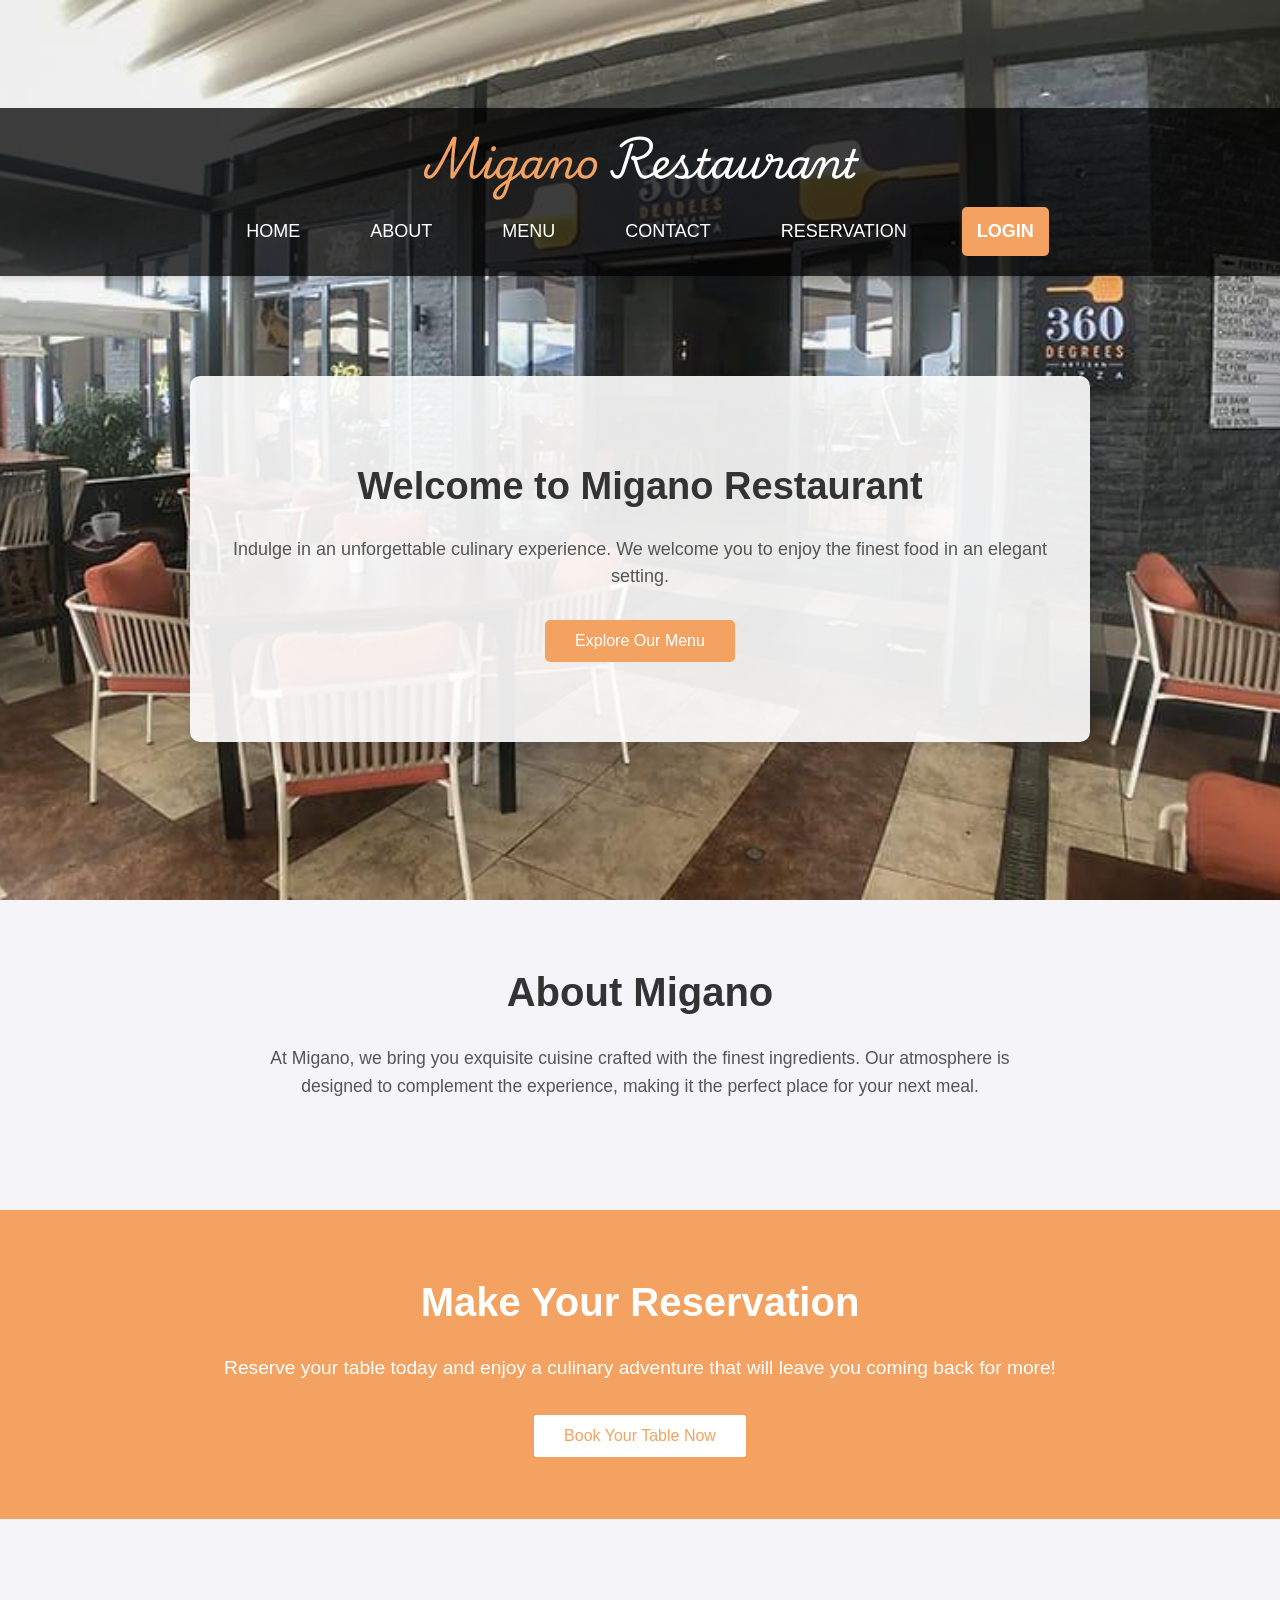
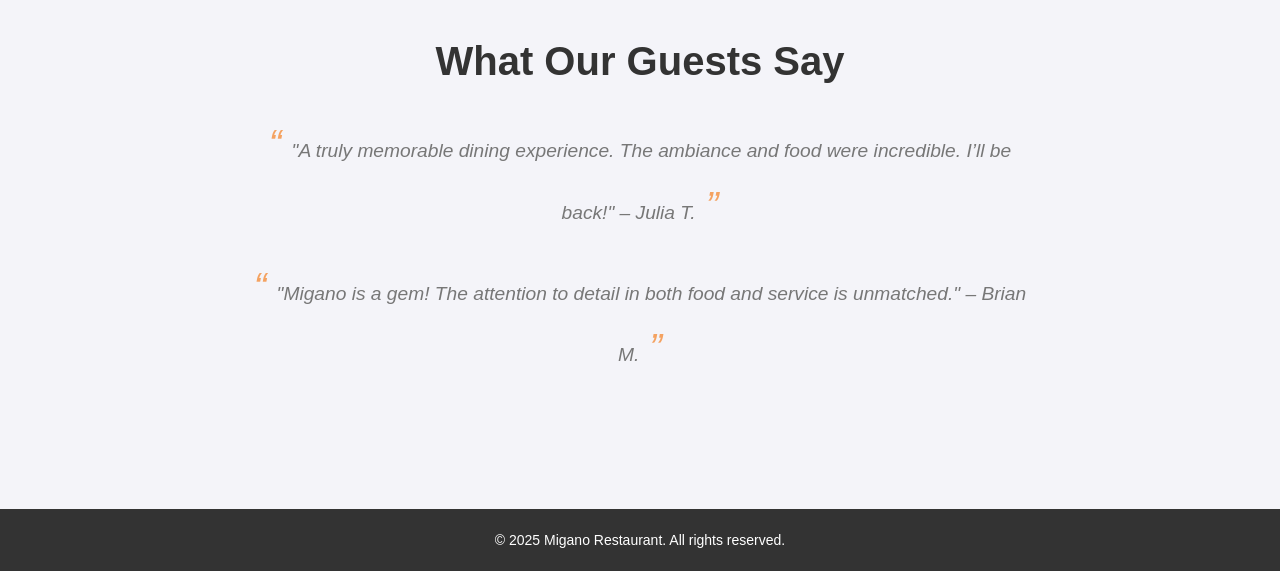
<file: index.html>
<!DOCTYPE html>
<html lang="en">
<head>
    <meta charset="UTF-8">
    <meta name="viewport" content="width=device-width, initial-scale=1.0">
    <title>Welcome to Migano Restaurant</title>
    <link rel="stylesheet" href="style.css">
    <link rel="icon" href="migano-logo.avif"> <!-- Replace with your logo -->
</head>
<body>
    <div class="wrapper">
        <header>
            <h3>Migano <span>Restaurant</span></h3>
            <nav>
                <ul>
                    <li><a href="index.html">Home</a></li>
                    <li><a href="aboutus.html">About</a></li>
                    <li><a href="menu.html">Menu</a></li>
                    <li><a href="contact.html">Contact</a></li>
                    <li><a href="reservations.html">Reservation</a></li>
                    <li><a href="login.html" class="login">Login</a></li>
                </ul>
            </nav>
        </header>

        <main>
            <section class="hero">
                <h2>Welcome to Migano Restaurant</h2>
                <p>Indulge in an unforgettable culinary experience. We welcome you to enjoy the finest food in an elegant setting.</p>
                <a href="menu.html">
                    <button>Explore Our Menu</button>
                </a>
            </section>
        </div>
            <section class="about-section">
                <h3>About Migano</h3>
                <p>At Migano, we bring you exquisite cuisine crafted with the finest ingredients. Our atmosphere is designed to complement the experience, making it the perfect place for your next meal.</p>
            </section>

            <section class="cta-section">
                <h3>Make Your Reservation</h3>
                <p>Reserve your table today and enjoy a culinary adventure that will leave you coming back for more!</p>
                <a href="reservation.html">
                    <button>Book Your Table Now</button>
                </a>
            </section>

            <section class="testimonials-section">
                <h3>What Our Guests Say</h3>
                <blockquote>"A truly memorable dining experience. The ambiance and food were incredible. I’ll be back!" – Julia T.</blockquote>
                <blockquote>"Migano is a gem! The attention to detail in both food and service is unmatched." – Brian M.</blockquote>
            </section>
        </main>

        <footer>
            <p>&copy; 2025 Migano Restaurant. All rights reserved.</p>
        </footer>
    </div>
</body>
</html>
</file>
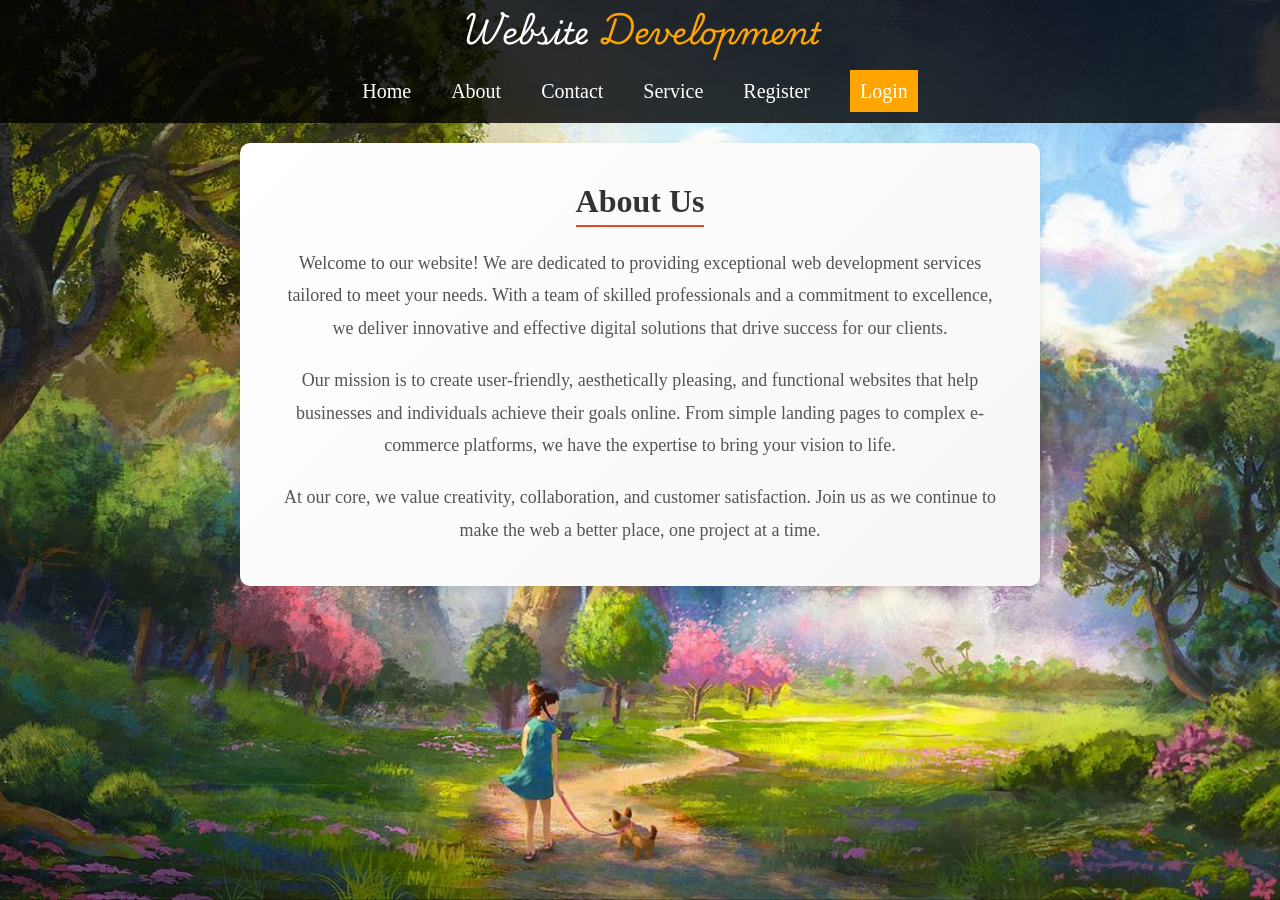
<file: aboutus.html>
<!DOCTYPE html>
<html lang="en">
<head>
    <title>About Us</title>
    <link rel="stylesheet" href="about.css">
</head>
<body>
    <script src="https://widget.cxgenie.ai/widget.js" data-aid="325d85af-b4b6-4dd8-857e-73034a78f04a"
		
		 data-lang="en"></script>
<div class="wrapper">
    <header>
        <h3> Website <span> Development</span> </h3>
        <nav>
            <ul>
                <li><a href="index.html">Home</a></li>
                <li><a href="aboutus.html">About</a></li>
                <li><a href="contact.html">Contact</a></li>
                <li><a href="service.html">Service</a></li>
                <li><a href="register.html">Register</a></li>
                <li><a href="login.html" class="login">Login</a></li>
            </ul>
        </nav>
    </header>
    <main>
        <section class="about">
            <h2>About Us</h2>
            <p>Welcome to our website! We are dedicated to providing exceptional web development services tailored to meet your needs. With a team of skilled professionals and a commitment to excellence, we deliver innovative and effective digital solutions that drive success for our clients.</p>
            <p>Our mission is to create user-friendly, aesthetically pleasing, and functional websites that help businesses and individuals achieve their goals online. From simple landing pages to complex e-commerce platforms, we have the expertise to bring your vision to life.</p>
            <p>At our core, we value creativity, collaboration, and customer satisfaction. Join us as we continue to make the web a better place, one project at a time.</p>
        </section>
    </main>
</div>
</body>
</html>
</file>
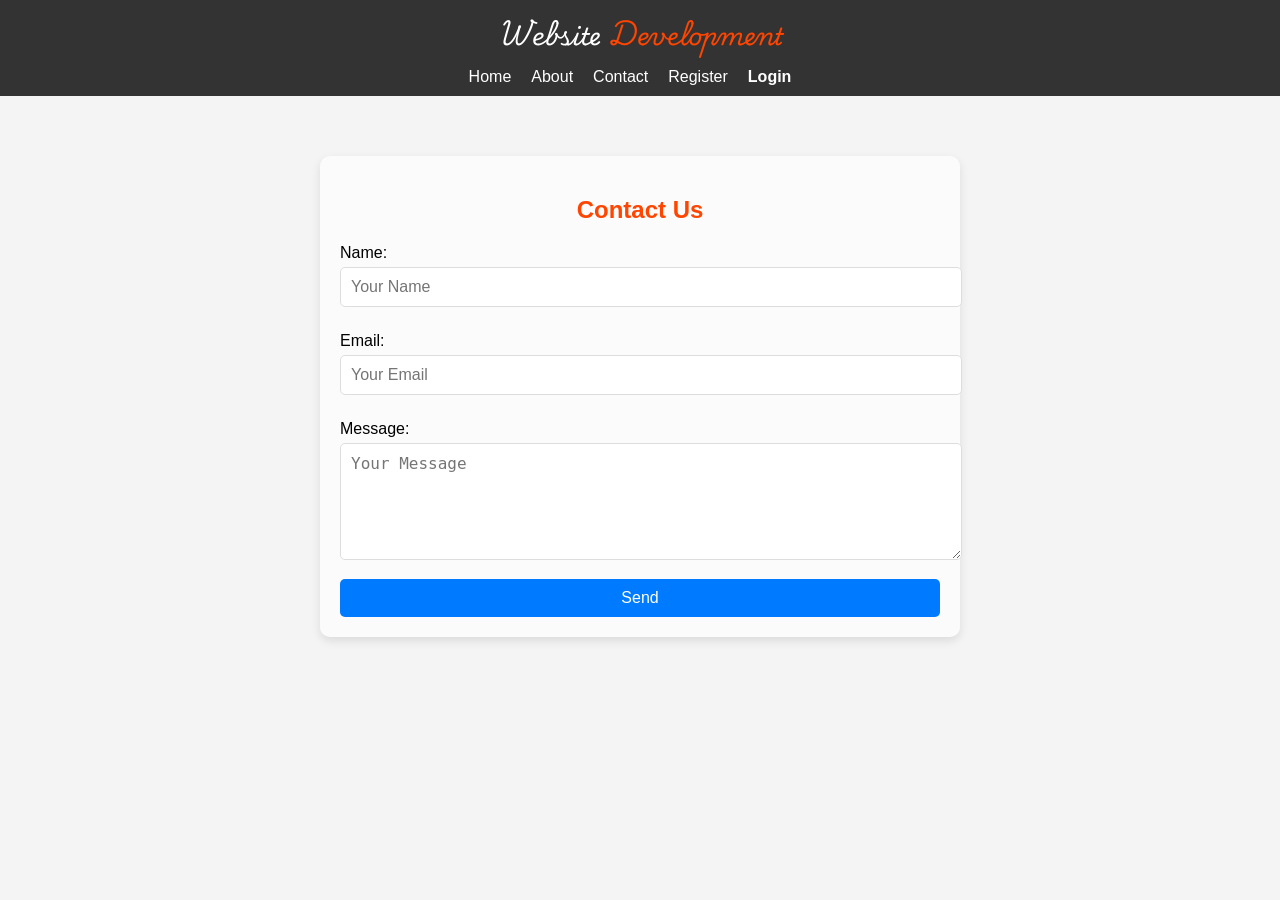
<file: contact.html>
<!DOCTYPE html>
<html lang="en">
<head>
    <meta charset="UTF-8">
    <meta name="viewport" content="width=device-width, initial-scale=1.0">
    <title>Contact Us - Migano Restaurant</title>
    <script>
        async function handleContactForm(event) {
            event.preventDefault();
            const form = event.target;

            // Collect form data
            const name = form.name.value.trim();
            const email = form.email.value.trim();
            const message = form.message.value.trim();

            if (!name || !email || !message) {
                alert("All fields are required.");
                return;
            }

            try {
                // Send data to the server
                const response = await fetch("https://formspree.io/f/mpwqavlb", {
                    method: "POST",
                    headers: {
                        "Content-Type": "application/json",
                    },
                    body: JSON.stringify({ name, email, message }),
                });

                if (response.ok) {
                    alert("Message sent successfully!");
                    form.reset();
                } else {
                    const error = await response.text();
                    alert(`Failed to send message: ${error}`);
                }
            } catch (error) {
                console.error("Error sending message:", error);
                alert("An error occurred while sending the message. Please try again later.");
            }
        }
    </script>
    <link rel="stylesheet" href="contact.css">
    <link rel="icon"  href="codlogo.avif">
</head>
<body>

    <div class="wrapper">
        <!-- Header Section -->
        <header>
            <h3>Website <span>Development</span></h3>
            <nav>
                <ul>
                    <li><a href="index.html">Home</a></li>
                    <li><a href="aboutus.html">About</a></li>
                    <li><a href="contact.html">Contact</a></li>
                    <li><a href="register.html">Register</a></li>
                    <li><a href="login.html" class="login">Login</a></li>
                </ul>
            </nav>
        </header>

        <!-- Contact Form Section -->
        <main>
            <section class="contact">
                <h2>Contact Us</h2>
                <form onsubmit="handleContactForm(event)" class="contact-form">
                    <label for="name">Name:</label>
                    <input type="text" id="name" name="name" placeholder="Your Name" required />

                    <label for="email">Email:</label>
                    <input type="email" id="email" name="email" placeholder="Your Email" required />

                    <label for="message">Message:</label>
                    <textarea id="message" name="message" placeholder="Your Message" rows="5" required></textarea>

                    <button type="submit" class="btn">Send</button>
                </form>
            </section>
        </main>
    </div>

</body>
</html>
</file>
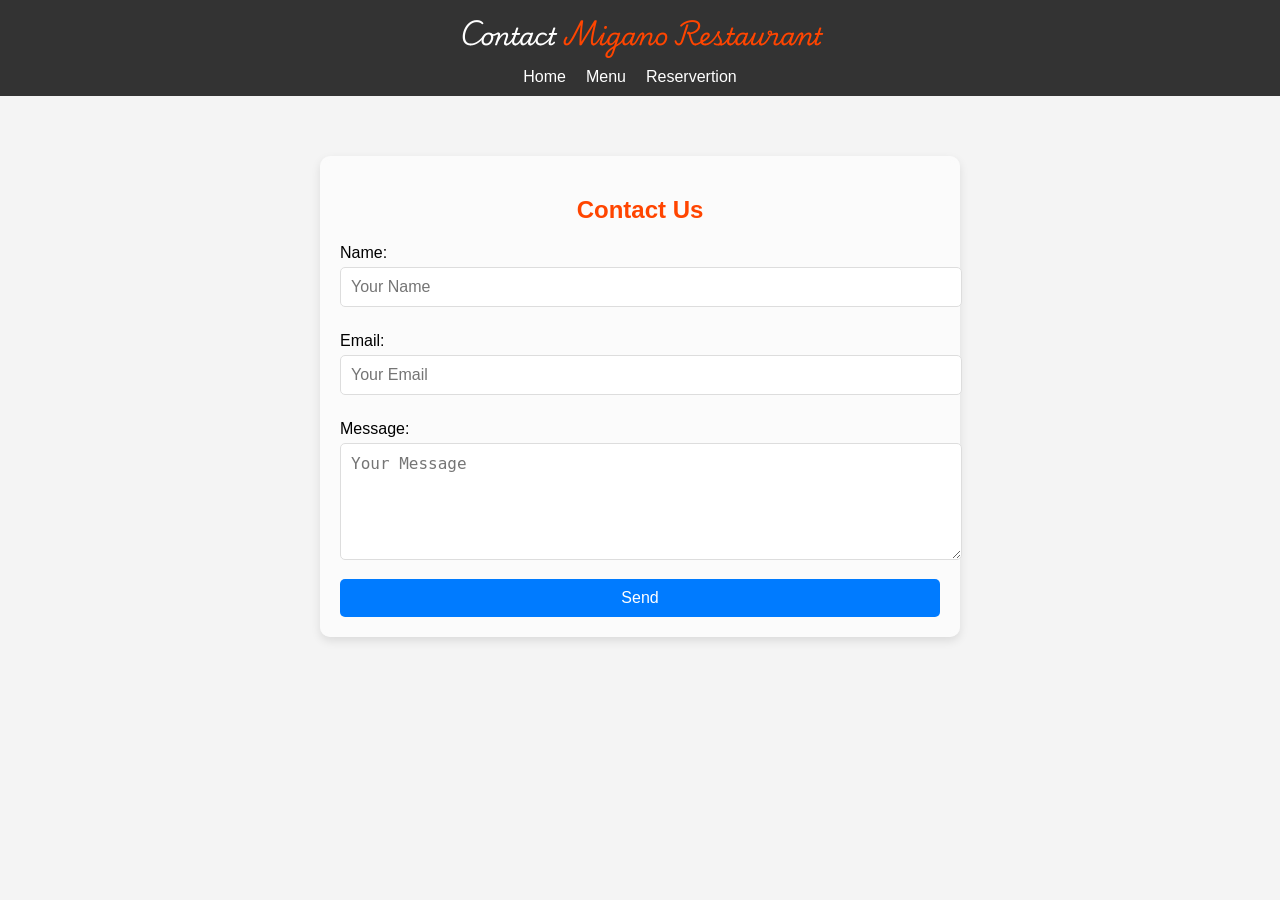
<file: contactt.html>
<!DOCTYPE html>
<html lang="en">
<head>
    <title>Contact - Migano_Restaurant</title>
    <link rel="icon" href="conta.png">
    <script>
        async function handleContactForm(event) {
            event.preventDefault();
            const form = event.target;

            // Collect form data
            const name = form.name.value.trim();
            const email = form.email.value.trim();
            const message = form.message.value.trim();

            if (!name || !email || !message) {
                alert("All fields are required.");
                return;
            }

            try {
                // Send data to the server
                const response = await fetch("https://formspree.io/f/mpwqavlb", {
                    method: "POST",
                    headers: {
                        "Content-Type": "application/json",
                    },
                    body: JSON.stringify({ name, email, message }),
                });

                if (response.ok) {
                    alert("Message sent successfully!");
                    form.reset();
                } else {
                    const error = await response.text();
                    alert(`Failed to send message: ${error}`);
                }
            } catch (error) {
                console.error("Error sending message:", error);
                alert("An error occurred while sending the message. Please try again later.");
            }
        }
    </script>
    <link rel="stylesheet" href="contact.css">
    <link rel="icon"  href="codlogo.avif">
</head>
<body>
<div class="wrapper">
    <header>
        <h3>Contact <span> Migano Restaurant</span></h3>
        <nav>
            <ul>
                <li><a href="home.html">Home</a></li>
                <li><a href="menu.html">Menu</a></li>
                <li><a href="reservations.html">Reservertion</a></li>

            </ul>
        </nav>
    </header>
    <main>
        <section class="contact">
            <h2>Contact Us</h2>
            <form onsubmit="handleContactForm(event)" class="contact-form">
                <label for="name">Name:</label>
                <input type="text" id="name" name="name" placeholder="Your Name" required />
            
                <label for="email">Email:</label>
                <input type="email" id="email" name="email" placeholder="Your Email" required />
            
                <label for="message">Message:</label>
                <textarea id="message" name="message" placeholder="Your Message" rows="5" required></textarea>
            
                <button type="submit" class="btn">Send</button>
            </form>
        </section>
    </main>
</div>
</body>
</html>
</file>
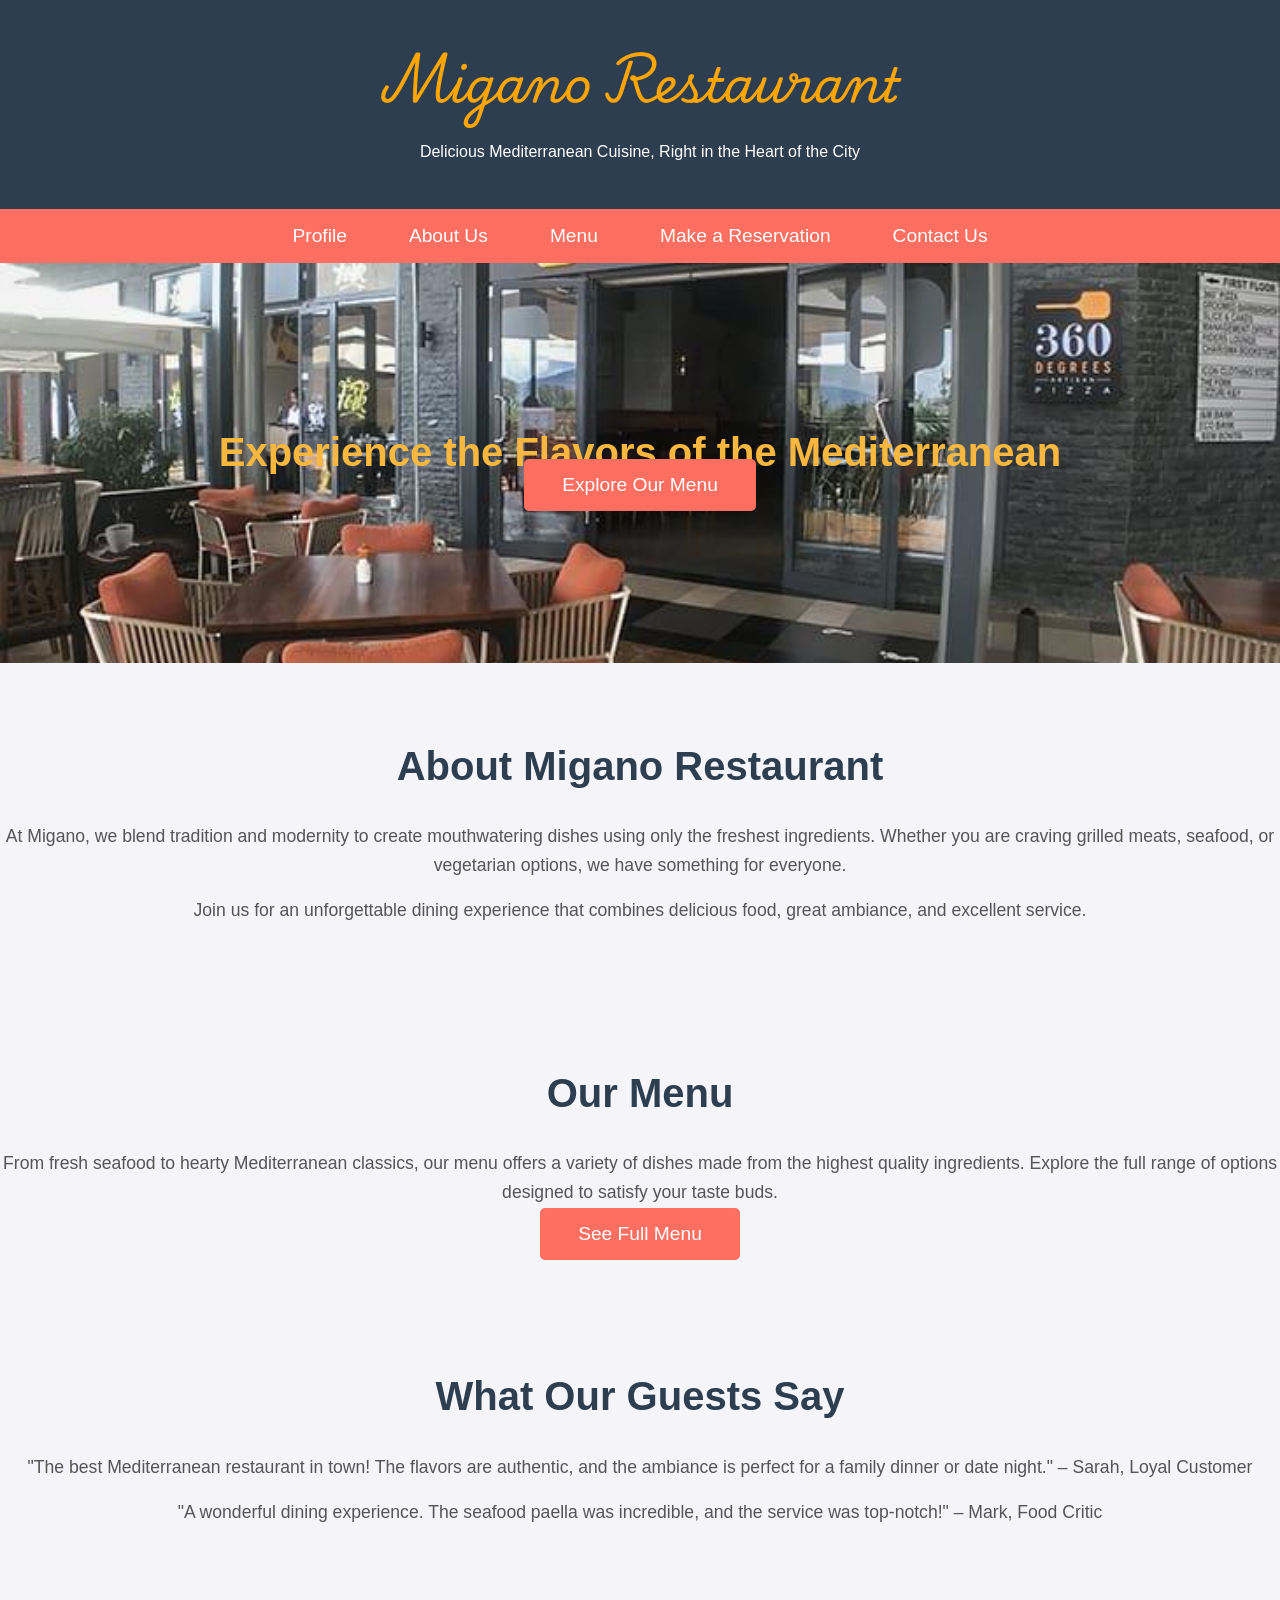
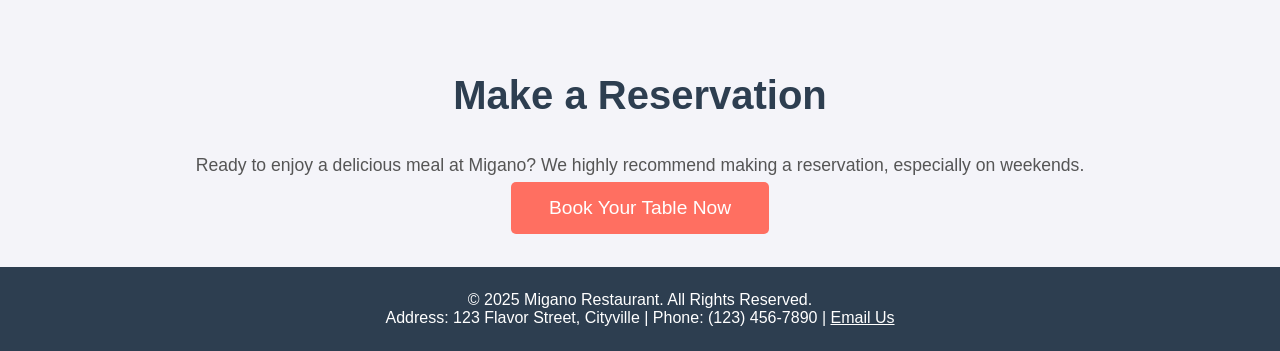
<file: home.html>
<!DOCTYPE html>
<html lang="en">
<head>
    <meta charset="UTF-8">
    <meta name="viewport" content="width=device-width, initial-scale=1.0">
    <link rel="stylesheet" href="home.css">
    <title>Welcome to Migano Restaurant</title>
</head>
<body>
    <header>
        <h1><span>Migano Restaurant</span></h1>
        <p>Delicious Mediterranean Cuisine, Right in the Heart of the City</p>
    </header>

    <div class="navbar">
        <a href="profile.html">Profile</a>
        <a href="#about">About Us</a>
        <a href="#menu">Menu</a>
        <a href="#reservations">Make a Reservation</a>
        <a href="#contact">Contact Us</a>
    </div>

    <section class="hero-section">
        <div>
            <h2>Experience the Flavors of the Mediterranean</h2>
            <a href="#menu" class="cta-btn">Explore Our Menu</a>
        </div>
    </section>

    <section id="about" class="about-section">
        <h2>About Migano Restaurant</h2>
        <p class="section-content">
            At Migano, we blend tradition and modernity to create mouthwatering dishes using only the freshest ingredients. Whether you are craving grilled meats, seafood, or vegetarian options, we have something for everyone.
        </p>
        <p class="section-content">
            Join us for an unforgettable dining experience that combines delicious food, great ambiance, and excellent service.
        </p>
    </section>

    <section id="menu" class="menu-section">
        <h2>Our Menu</h2>
        <p class="section-content">
            From fresh seafood to hearty Mediterranean classics, our menu offers a variety of dishes made from the highest quality ingredients. Explore the full range of options designed to satisfy your taste buds.
        </p>
        <a href="menu.html" class="cta-btn">See Full Menu</a>
    </section>

    <section id="testimonials" class="testimonials-section">
        <h2>What Our Guests Say</h2>
        <p class="section-content">
            "The best Mediterranean restaurant in town! The flavors are authentic, and the ambiance is perfect for a family dinner or date night." – Sarah, Loyal Customer
        </p>
        <p class="section-content">
            "A wonderful dining experience. The seafood paella was incredible, and the service was top-notch!" – Mark, Food Critic
        </p>
    </section>

    <section id="reservations" class="about-section">
        <h2>Make a Reservation</h2>
        <p class="section-content">
            Ready to enjoy a delicious meal at Migano? We highly recommend making a reservation, especially on weekends.
        </p>
        <a href="reservations.html" class="cta-btn">Book Your Table Now</a>
    </section>

    <footer>
        <p>&copy; 2025 Migano Restaurant. All Rights Reserved.</p>
        <p>Address: 123 Flavor Street, Cityville | Phone: (123) 456-7890 | <a href="mailto:info@miganorestaurant.com" style="color: white;">Email Us</a></p>
    </footer>
</body>
</html>
</file>
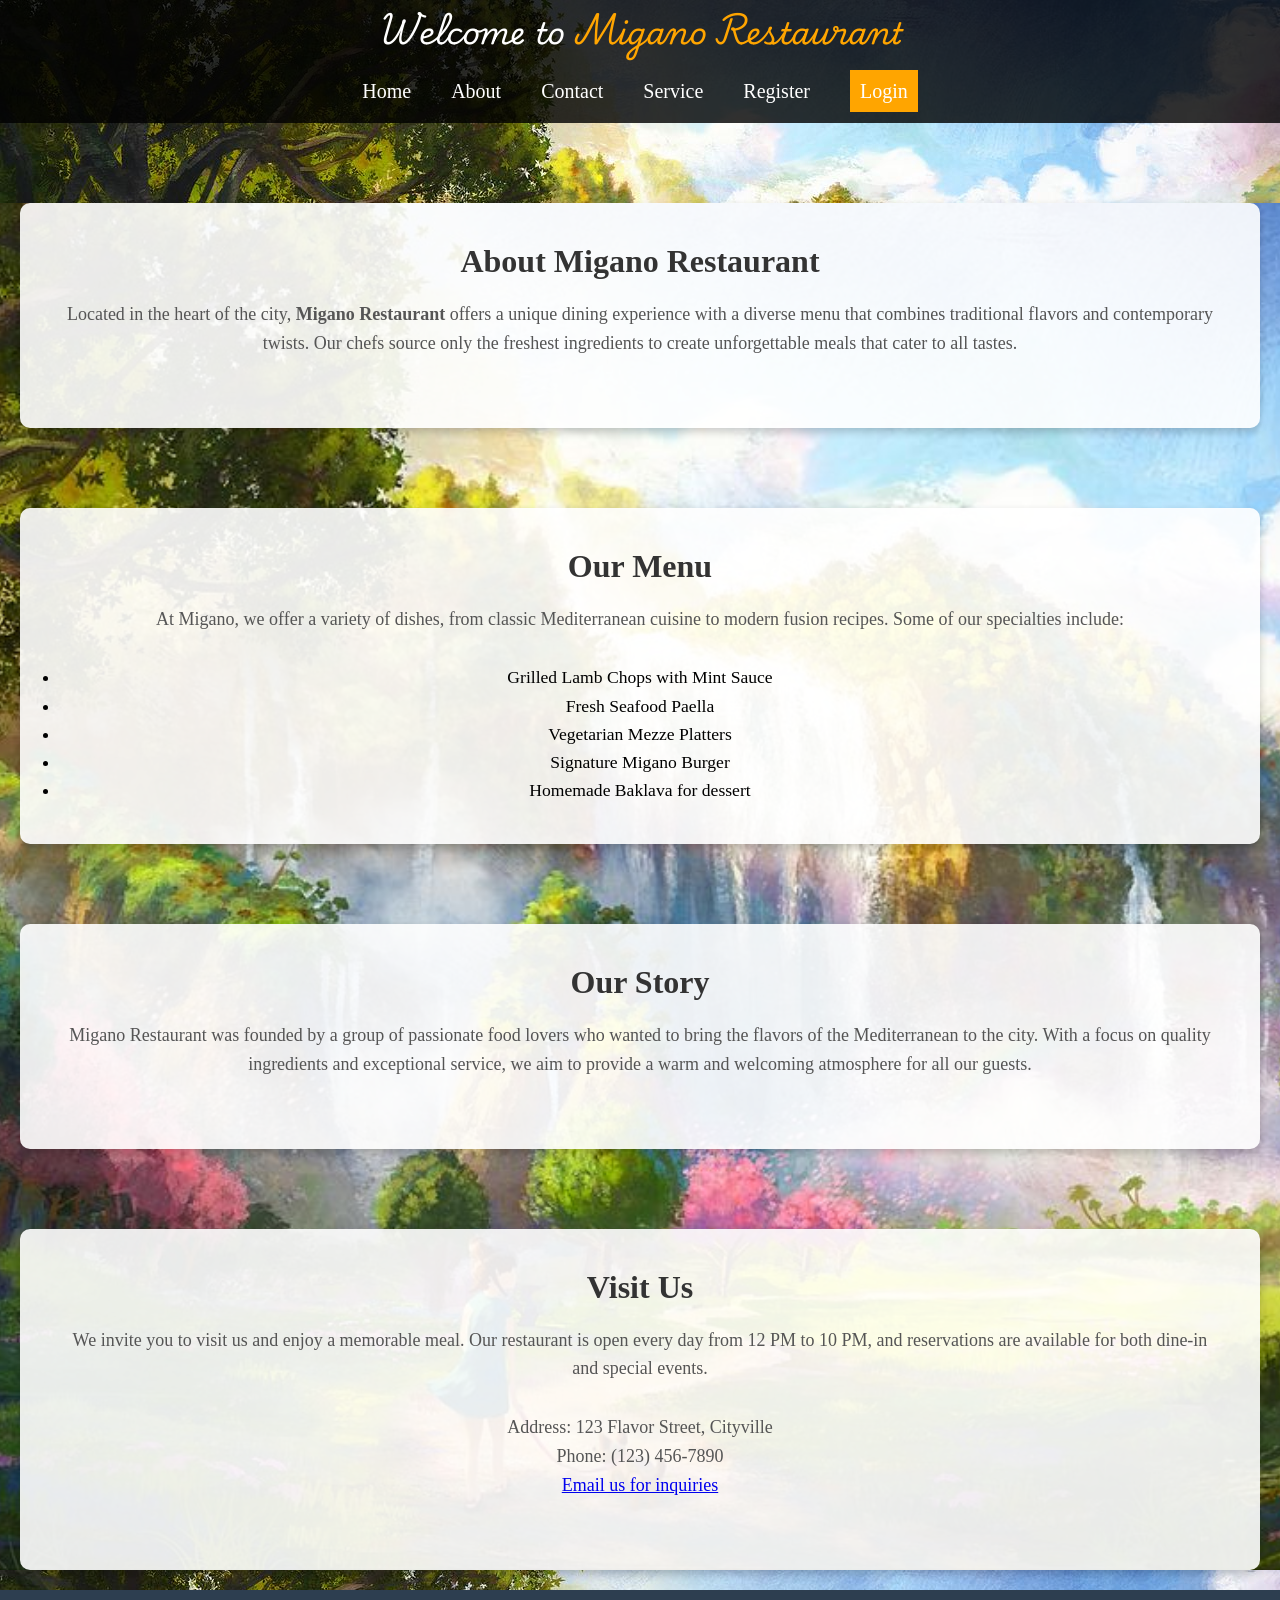
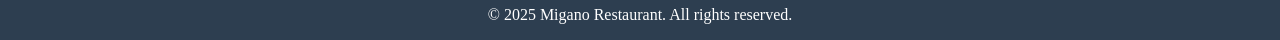
<file: learnmore.html>
<!DOCTYPE html>
<html lang="en">
<head>
    <meta charset="UTF-8">
    <meta name="viewport" content="width=device-width, initial-scale=1.0">
    <title>Learn More - Migano Restaurant</title>
    <link rel="stylesheet" href="learn.css">
    <style> 
        
    </style>
</head>
<body>
    <header>
        <h3>Welcome to <span>Migano Restaurant</span></h3>
        <nav>
            <ul>
                <li><a href="index.html">Home</a></li>
                <li><a href="aboutus.html">About</a></li>
                <li><a href="contact.html">Contact</a></li>
                <li><a href="service.html">Service</a></li>
                <li><a href="register.html">Register</a></li>
                <li><a href="login.html" class="login">Login</a></li>
            </ul>
        </nav>
    </header>
   <div class="wrapper">
    <div class="wrap">
        <section class="hero">
            <h2>About Migano Restaurant</h2>
            <p class="content">
                Located in the heart of the city, <strong>Migano Restaurant</strong> offers a unique dining experience with a diverse menu that combines traditional flavors and contemporary twists. Our chefs source only the freshest ingredients to create unforgettable meals that cater to all tastes.
            </p>
        </section>

        <section class="hero">
            <h2>Our Menu</h2>
            <p class="content">
                At Migano, we offer a variety of dishes, from classic Mediterranean cuisine to modern fusion recipes. Some of our specialties include:
            </p>
            <ul class="content">
                <li>Grilled Lamb Chops with Mint Sauce</li>
                <li>Fresh Seafood Paella</li>
                <li>Vegetarian Mezze Platters</li>
                <li>Signature Migano Burger</li>
                <li>Homemade Baklava for dessert</li>
            </ul>
        </section>

        <section class="hero">
            <h2>Our Story</h2>
            <p class="content">
                Migano Restaurant was founded by a group of passionate food lovers who wanted to bring the flavors of the Mediterranean to the city. With a focus on quality ingredients and exceptional service, we aim to provide a warm and welcoming atmosphere for all our guests.
            </p>
        </section>

        <section class="hero">
            <h2>Visit Us</h2>
            <p class="content">
                We invite you to visit us and enjoy a memorable meal. Our restaurant is open every day from 12 PM to 10 PM, and reservations are available for both dine-in and special events.
            </p>
            <p class="content">
                Address: 123 Flavor Street, Cityville<br>
                Phone: (123) 456-7890<br>
                <a href="mailto:info@miganorestaurant.com">Email us for inquiries</a>
            </p>
        </section>
    </div>
    <footer>
        <p>&copy; 2025 Migano Restaurant. All rights reserved.</p>
    </footer> 
</div>
    
</body>
</html>
</file>
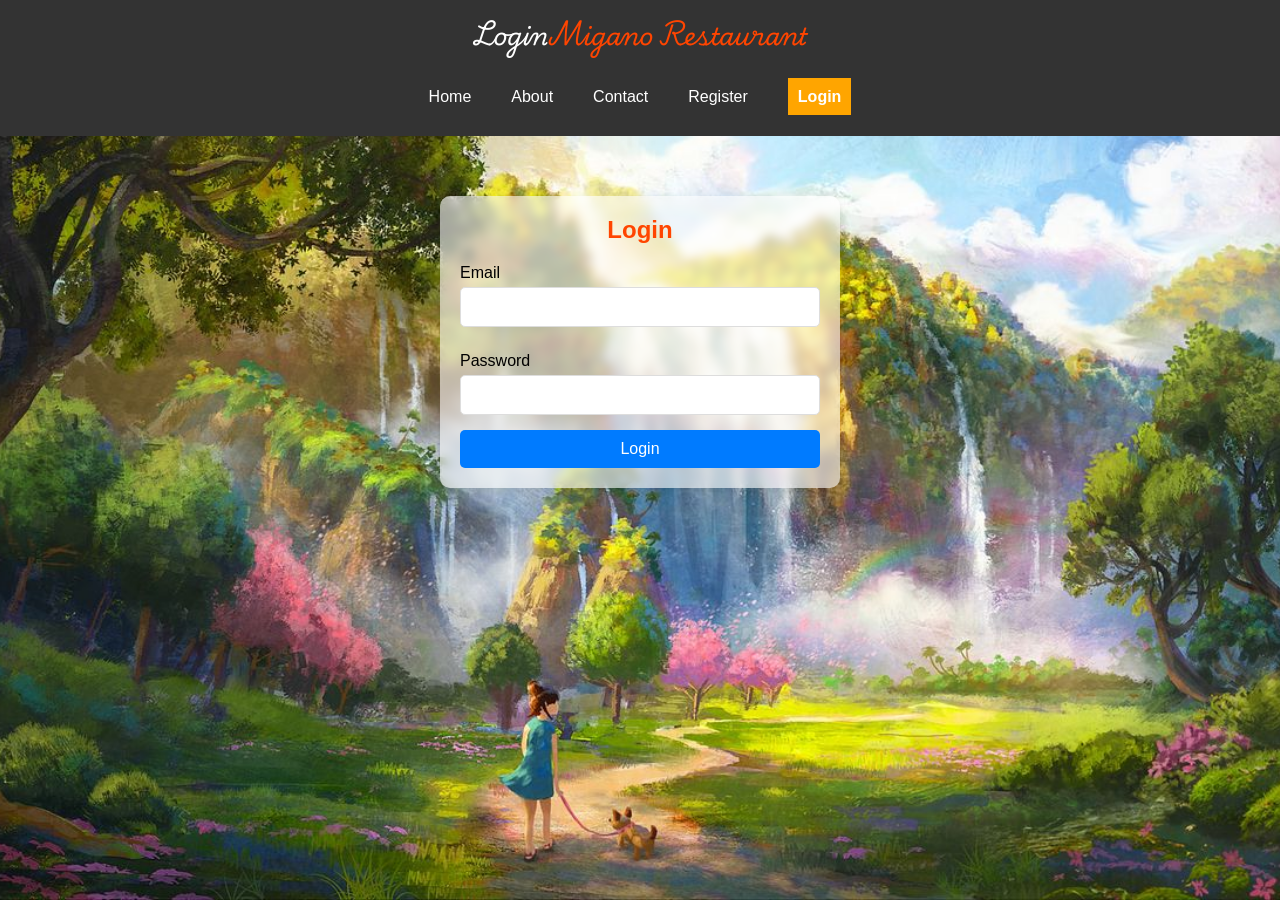
<file: login.html>
<!DOCTYPE html>
<html lang="en">
<head>
    <meta charset="UTF-8">
    <link rel="stylesheet" href="login.css">
    <meta name="viewport" content="width=device-width, initial-scale=1.0">
    <title>Login</title>
</head>
<body>
    <div class="wrapper">
        <!-- Header Section -->
        <header>
            <h3>Login<span>Migano  Restaurant</span></h3>
            <nav>
                <ul>
                    <li><a href="index.html">Home</a></li>
                    <li><a href="aboutus.html">About</a></li>
                    <li><a href="contact.html">Contact</a></li>
                    <li><a href="register.html">Register</a></li>
                    <li><a href="login.html" class="login">Login</a></li>
                </ul>
            </nav>
        </header>

        <!-- Login Form Section -->
        <div class="form-container">
            <h2>Login</h2>
            <form id="loginForm">
                <label for="email">Email</label>
                <input type="email" id="email" required>

                <label for="password">Password</label>
                <input type="password" id="password" required>

                <button type="submit">Login</button>
                <p id="errorMessage" class="error" style="display: none;">Invalid email or password!</p>
            </form>
        </div>
    </div>

    <script>
        const loginForm = document.getElementById("loginForm");
        const errorMessage = document.getElementById("errorMessage");

        loginForm.addEventListener("submit", (e) => {
            e.preventDefault();

            const email = document.getElementById("email").value;
            const password = document.getElementById("password").value;

            // Retrieve user data from localStorage
            const userData = JSON.parse(localStorage.getItem("userData"));

            // Validate credentials
            if (userData && userData.email === email && userData.password === password) {
                alert("Login successful!");
                // Redirect to a dashboard or homepage
                window.location.href = "profile.html";
            } else {
                errorMessage.style.display = "block";
            }
        });
    </script>
</body>
</html>
</file>
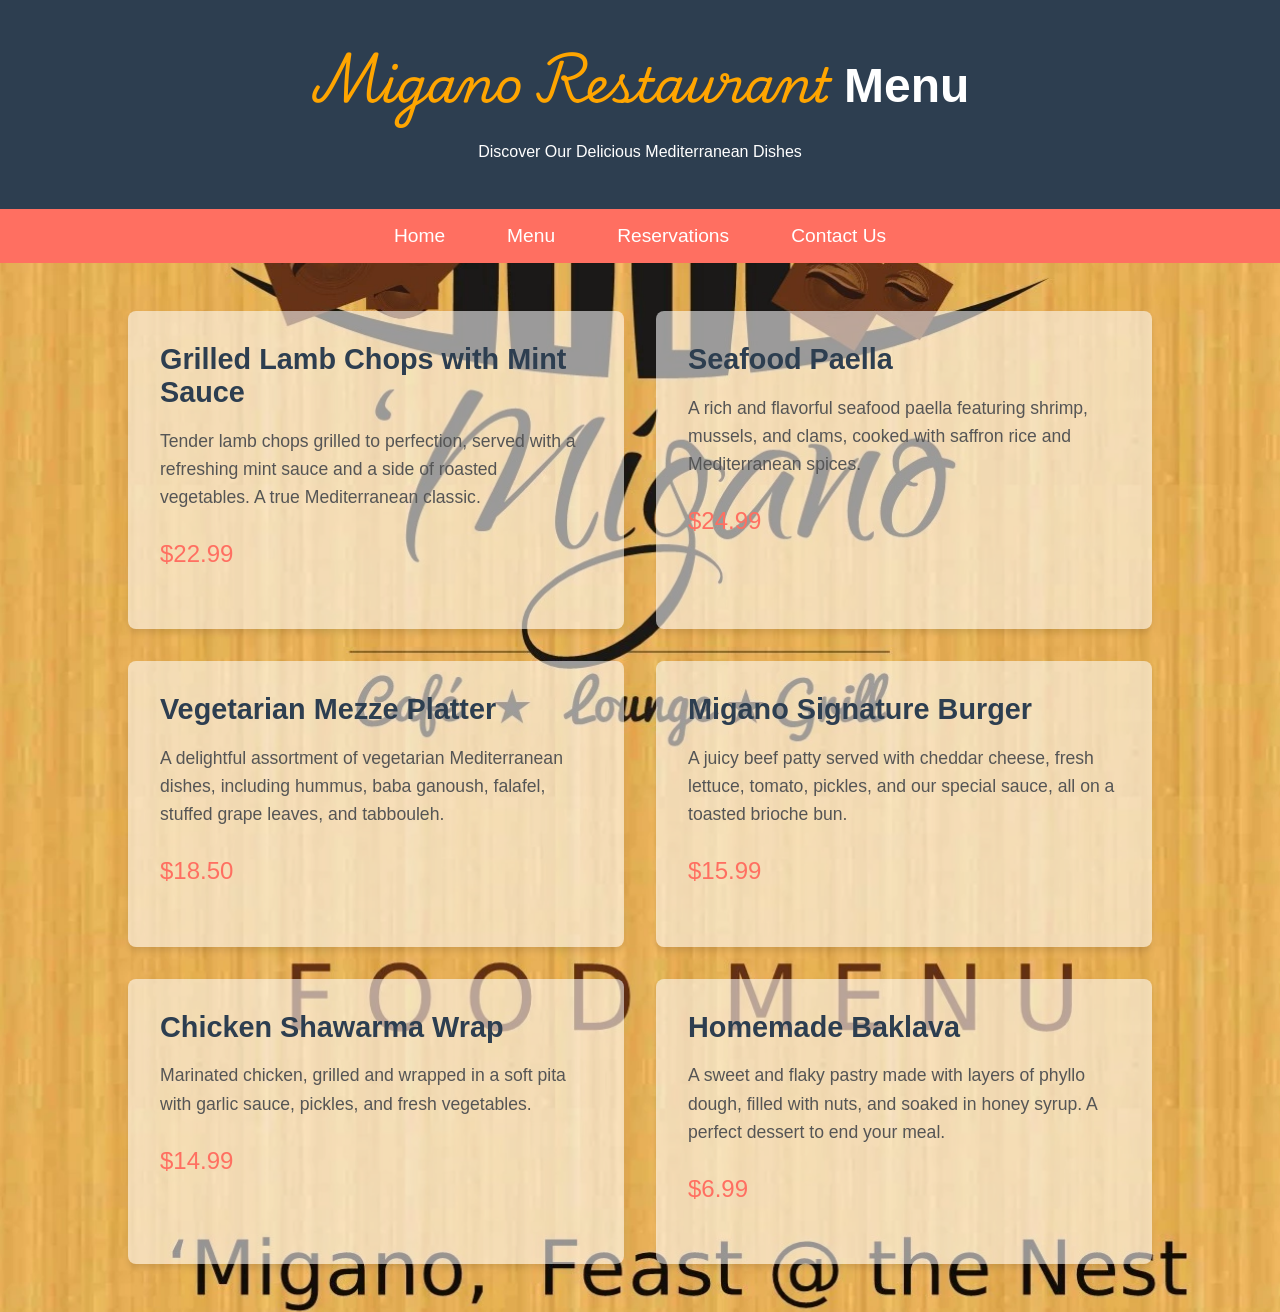
<file: menu.html>
<!DOCTYPE html>
<html lang="en">
<head>
    <meta charset="UTF-8">
    <meta name="viewport" content="width=device-width, initial-scale=1.0">
    <title>Migano Restaurant Menu</title>
    <link rel="stylesheet" href="menu.css">
    <link rel="icon" href="menuicon.jpg">
</head>
<body>
    <header>
        <h1><span>Migano Restaurant</span> Menu</h1>
        <p>Discover Our Delicious Mediterranean Dishes</p>
    </header>

    <div class="navbar">
        <a href="home.html">Home</a>
        <a href="menu.html">Menu</a>
        <a href="reservations.html">Reservations</a>
        <a href="contactt.html">Contact Us</a>
    </div>

    <section class="menu-section">
        <div class="menu-item">
            <h3>Grilled Lamb Chops with Mint Sauce</h3>
            <p>
                Tender lamb chops grilled to perfection, served with a refreshing mint sauce and a side of roasted vegetables. A true Mediterranean classic.
            </p>
            <p class="price">$22.99</p>
        </div>

        <div class="menu-item">
            <h3>Seafood Paella</h3>
            <p>
                A rich and flavorful seafood paella featuring shrimp, mussels, and clams, cooked with saffron rice and Mediterranean spices.
            </p>
            <p class="price">$24.99</p>
        </div>

        <div class="menu-item">
            <h3>Vegetarian Mezze Platter</h3>
            <p>
                A delightful assortment of vegetarian Mediterranean dishes, including hummus, baba ganoush, falafel, stuffed grape leaves, and tabbouleh.
            </p>
            <p class="price">$18.50</p>
        </div>

        <div class="menu-item">
            <h3>Migano Signature Burger</h3>
            <p>
                A juicy beef patty served with cheddar cheese, fresh lettuce, tomato, pickles, and our special sauce, all on a toasted brioche bun.
            </p>
            <p class="price">$15.99</p>
        </div>

        <div class="menu-item">
            <h3>Chicken Shawarma Wrap</h3>
            <p>
                Marinated chicken, grilled and wrapped in a soft pita with garlic sauce, pickles, and fresh vegetables.
            </p>
            <p class="price">$14.99</p>
        </div>

        <div class="menu-item">
            <h3>Homemade Baklava</h3>
            <p>
                A sweet and flaky pastry made with layers of phyllo dough, filled with nuts, and soaked in honey syrup. A perfect dessert to end your meal.
            </p>
            <p class="price">$6.99</p>
        </div>
    </section>

    <footer>
        <p>&copy; 2025 Migano Restaurant. All Rights Reserved.</p>
        <p>Address: 123 Flavor Street, Cityville | Phone: (123) 456-7890 | <a href="mailto:nzizajules202@gmail.com" style="color: white;">Email Us</a></p>
    </footer>
</body>
</html>
</file>
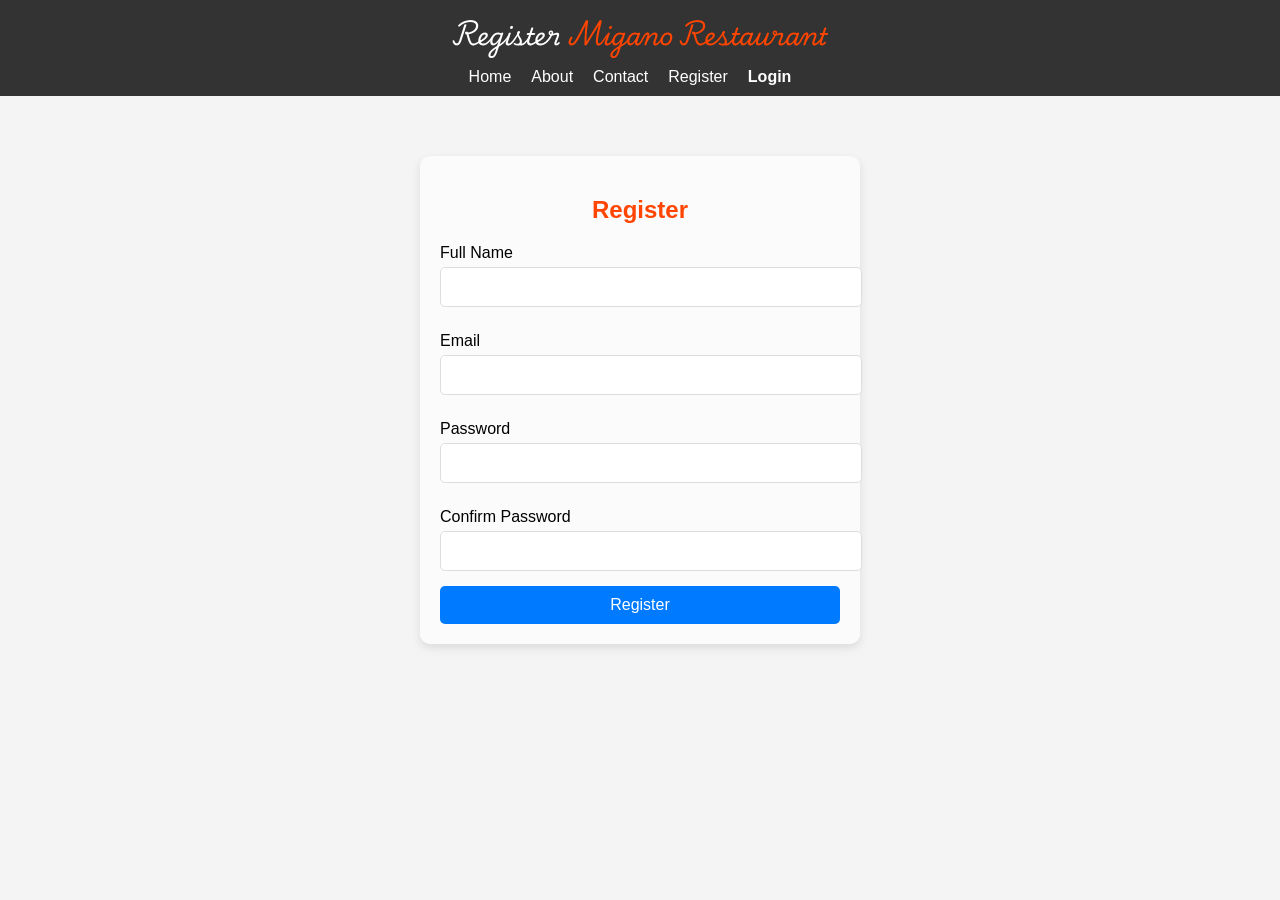
<file: register.html>
<!DOCTYPE html>
<html lang="en">
<head>
    <meta charset="UTF-8">
    <meta name="viewport" content="width=device-width, initial-scale=1.0">
    <title>Register</title>
    <link rel="stylesheet" href="register.css">
</head>
<body>

    <div class="wrapper">
        <!-- Header Section -->
        <header>
            <h3>Register <span>Migano  Restaurant</span></h3>
            <nav>
                <ul>
                    <li><a href="index.html">Home</a></li>
                    <li><a href="aboutus.html">About</a></li>
                    <li><a href="contact.html">Contact</a></li>
                    <li><a href="register.html">Register</a></li>
                    <li><a href="login.html" class="login">Login</a></li>
                </ul>
            </nav>
        </header>

        <!-- Register Form Section -->
        <div class="form-container">
            <h2>Register</h2>
            <form id="registerForm">
                <label for="name">Full Name</label>
                <input type="text" id="name" required>

                <label for="email">Email</label>
                <input type="email" id="email" required>

                <label for="password">Password</label>
                <input type="password" id="password" required>

                <label for="confirmPassword">Confirm Password</label>
                <input type="password" id="confirmPassword" required>

                <button type="submit">Register</button>
                <p id="errorMessage" class="error" style="display: none;">Passwords do not match!</p>
            </form>
        </div>
    </div>

    <script>
        const registerForm = document.getElementById("registerForm");
        const errorMessage = document.getElementById("errorMessage");

        registerForm.addEventListener("submit", (e) => {
            e.preventDefault();

            const name = document.getElementById("name").value;
            const email = document.getElementById("email").value;
            const password = document.getElementById("password").value;
            const confirmPassword = document.getElementById("confirmPassword").value;

            // Validate passwords match
            if (password !== confirmPassword) {
                errorMessage.style.display = "block";
                return;
            } else {
                errorMessage.style.display = "none";
            }

            // Save user data to localStorage
            const userData = { name, email, password };
            localStorage.setItem("userData", JSON.stringify(userData));

            // Redirect to login page
            window.location.href = "login.html";
        });
    </script>

</body>
</html>
</file>
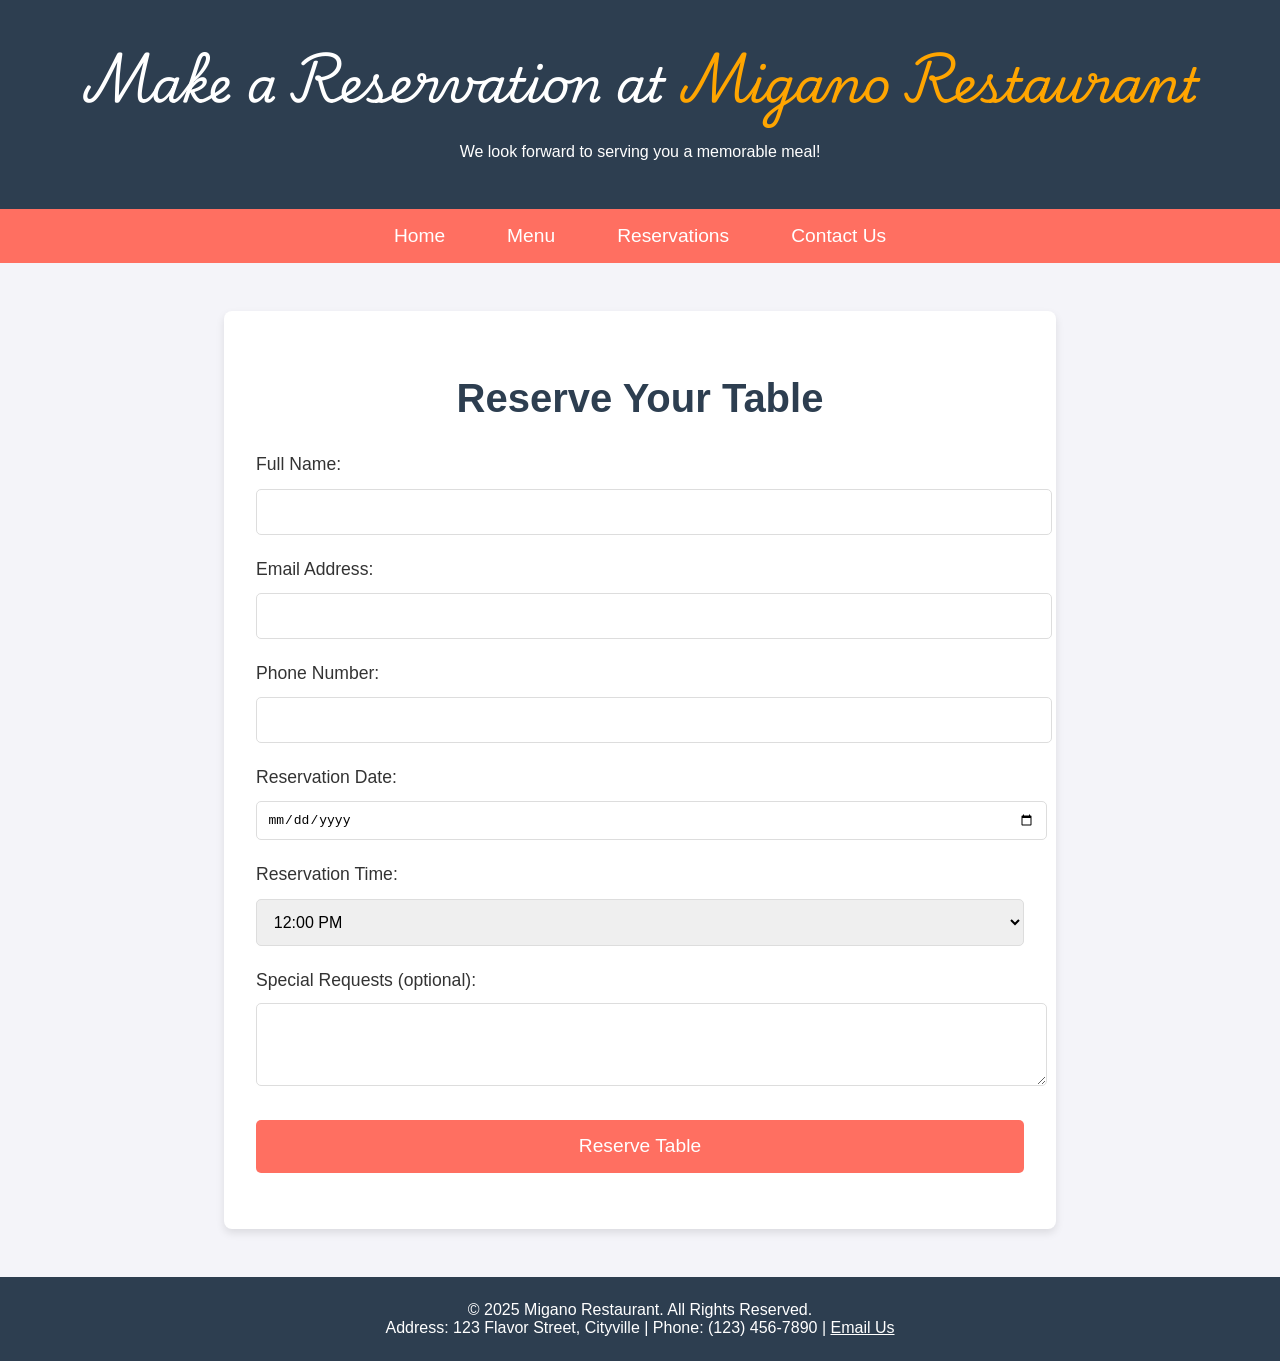
<file: reservations.html>
<!DOCTYPE html>
<html lang="en">
<head>
    <meta charset="UTF-8">
    <meta name="viewport" content="width=device-width, initial-scale=1.0">
    <title>Make a Reservation - Migano Restaurant</title>
    <link rel="icon" href="rev.webp">
    <link rel="stylesheet" href="reserv.css">
</head>
<body>
    <header>
        <h1>Make a Reservation at <span>Migano Restaurant</span></h1>
        <p>We look forward to serving you a memorable meal!</p>
    </header>

    <div class="navbar">
        <a href="home.html">Home</a>
        <a href="menu.html">Menu</a>
        <a href="reservations.html">Reservations</a>
        <a href="contactt.html">Contact Us</a>
    </div>

    <section class="reservation-form">
        <h2>Reserve Your Table</h2>
        <form onsubmit="handleReservationForm(event)" class="contact-form">
            <div class="form-group">
                <label for="name">Full Name:</label>
                <input type="text" id="name" name="name" required>
            </div>
            
            <div class="form-group">
                <label for="email">Email Address:</label>
                <input type="email" id="email" name="email" required>
            </div>
            
            <div class="form-group">
                <label for="phone">Phone Number:</label>
                <input type="tel" id="phone" name="phone" required>
            </div>
            
            <div class="form-group">
                <label for="date">Reservation Date:</label>
                <input type="date" id="date" name="date" required>
            </div>
            
            <div class="form-group">
                <label for="time">Reservation Time:</label>
                <select id="time" name="time" required>
                    <option value="12:00">12:00 PM</option>
                    <option value="13:00">1:00 PM</option>
                    <option value="14:00">2:00 PM</option>
                    <option value="17:00">5:00 PM</option>
                    <option value="18:00">6:00 PM</option>
                    <option value="19:00">7:00 PM</option>
                    <option value="20:00">8:00 PM</option>
                </select>
            </div>
            
            <div class="form-group">
                <label for="special_requests">Special Requests (optional):</label>
                <textarea id="special_requests" name="special_requests" rows="4"></textarea>
            </div>

            <div class="form-group">
                <input type="submit" value="Reserve Table">
            </div>
        </form>
    </section>

    <footer>
        <p>&copy; 2025 Migano Restaurant. All Rights Reserved.</p>
        <p>Address: 123 Flavor Street, Cityville | Phone: (123) 456-7890 | <a href="mailto:info@miganorestaurant.com" style="color: white;">Email Us</a></p>
    </footer>

    <script>
        async function handleReservationForm(event) {
            event.preventDefault();
            const form = event.target;

            // Collect form data
            const name = form.name.value.trim();
            const email = form.email.value.trim();
            const phone = form.phone.value.trim();
            const date = form.date.value.trim();
            const time = form.time.value.trim();
            const specialRequests = form.special_requests.value.trim();

            if (!name || !email || !phone || !date || !time) {
                alert("All required fields must be filled out.");
                return;
            }

            try {
                // Send data to the server
                const response = await fetch("https://formspree.io/f/mpwqavlb", {
                    method: "POST",
                    headers: {
                        "Content-Type": "application/json",
                    },
                    body: JSON.stringify({
                        name, 
                        email, 
                        phone, 
                        date, 
                        time, 
                        special_requests: specialRequests
                    }),
                });

                if (response.ok) {
                    alert("Reservation submitted successfully!");
                    form.reset();
                } else {
                    const error = await response.text();
                    alert(`Failed to submit reservation: ${error}`);
                }
            } catch (error) {
                console.error("Error submitting reservation:", error);
                alert("An error occurred while submitting the reservation. Please try again later.");
            }
        }
    </script>
</body>
</html>
</file>
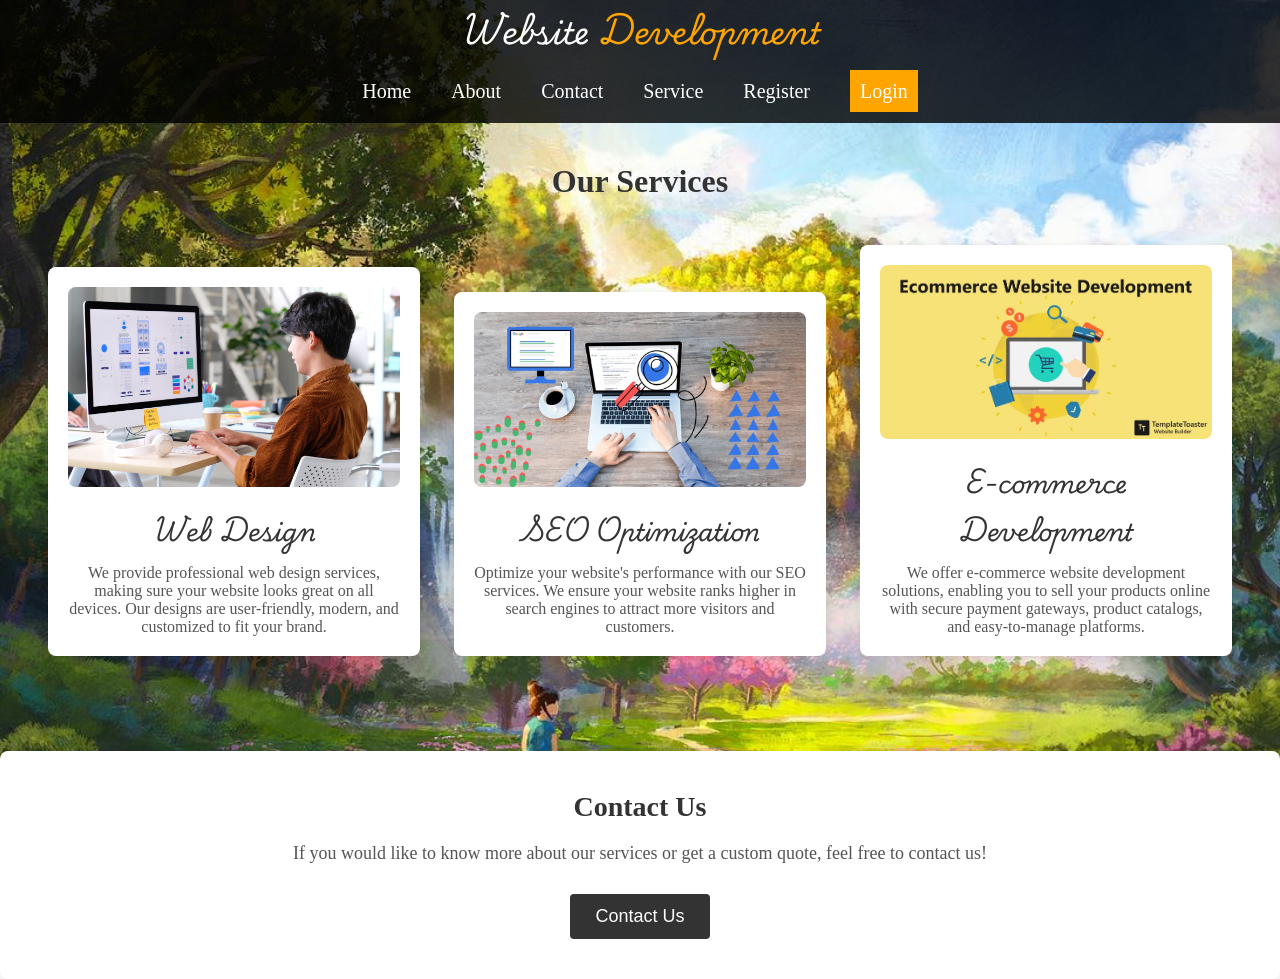
<file: service.html>
<!DOCTYPE html>
<html lang="en">
<head>
    <meta charset="UTF-8">
    <meta name="viewport" content="width=device-width, initial-scale=1.0">
    <title>Our Services</title>
    <link rel="stylesheet" href="service.css"> 
    <link rel="icon"  href="codlogo.avif">
</head>
<body>
    <div class="wrapper">
        <header>
            <h3>Website <span>Development</span></h3>
            <nav>
                <ul>
                    <li><a href="index.html">Home</a></li>
                    <li><a href="aboutus.html">About</a></li>
                    <li><a href="contact.html">Contact</a></li>
                    <li><a href="service.html">Service</a></li>
                    <li><a href="register.html">Register</a></li>
                    <li><a href="login.html" class="login">Login</a></li>
                </ul>
            </nav>
        </header>

        <section id="services">
            <h2>Our Services</h2>
            <div class="service-item">
                <img src="webpic.jpg" alt="Web Design" class="service-image"> <!-- Example image for web design -->
                <h3>Web Design</h3>
                <p>We provide professional web design services, making sure your website looks great on all devices. Our designs are user-friendly, modern, and customized to fit your brand.</p>
            </div>
            <div class="service-item">
                <img src="seo.webp" alt="SEO Optimization" class="service-image"> <!-- Example image for SEO -->
                <h3>SEO Optimization</h3>
                <p>Optimize your website's performance with our SEO services. We ensure your website ranks higher in search engines to attract more visitors and customers.</p>
            </div>
            <div class="service-item">
                <img src="ecom.webp" alt="E-commerce Development" class="service-image"> <!-- Example image for e-commerce -->
                <h3>E-commerce Development</h3>
                <p>We offer e-commerce website development solutions, enabling you to sell your products online with secure payment gateways, product catalogs, and easy-to-manage platforms.</p>
            </div>
        </section>

        <section id="contact-us">
            <h2>Contact Us</h2>
            <p>If you would like to know more about our services or get a custom quote, feel free to contact us!</p>
            <button onclick="window.location.href='contact.html'">Contact Us</button>
        </section>

    </div>

    <script>
      
    </script>
</body>
</html>
</file>
<file: style.css>
/* Global Styles */
@import url('https://fonts.googleapis.com/css2?family=Playwrite+IN:wght@100..400&display=swap');
* {
    margin: 0;
    padding: 0;
    box-sizing: border-box;
}

body {
    font-family: 'Arial', sans-serif;
    background-color: #f4f4f9;
    color: #333;
    line-height: 1.6;
}
/* Global Styles */
@import url('https://fonts.googleapis.com/css2?family=Playwrite+IN:wght@100..400&display=swap');
* {
    margin: 0;
    padding: 0;
    box-sizing: border-box;
}

body {
    font-family: 'Arial', sans-serif;
    background-color: #f4f4f9;
    color: #333;
    line-height: 1.6;
}

/* Header Styling */
header {
    background-color: rgba(0, 0, 0, 0.75); /* Dark transparent background for header */
    color: #fff;
    padding: 20px 0;
    text-align: center;
    position: sticky; /* Keep the header at the top */
    top: 0;
    /*z-index: 1000;  Ensures header stays above content */
    box-shadow: 0 4px 6px rgba(0, 0, 0, 0.1);
}

header h3 {
    font-family: 'Playwrite IN', serif;
    font-size: 40px;
    margin-bottom: 10px;
    color: #f4a261; /* Light orange color for brand name */
}

header h3 span {
    color: #fff; /* White for the 'Restaurant' part to make it distinct */
}

/* Navbar Styling */
nav ul {
    list-style: none;
    display: flex;
    justify-content: center;
    margin-top: 15px;
}

nav ul li {
    margin: 0 20px;
    font-size: 18px;
    position: relative;
}

nav ul li a {
    color: #fff;
    text-decoration: none;
    text-transform: uppercase;
    padding: 10px 15px;
    display: block;
    transition: all 0.3s ease-in-out;
}

/* Hover effects for links */
nav ul li a:hover {
    color: #f4a261; /* Change color on hover */
    background-color: rgba(255, 255, 255, 0.2); /* Subtle background highlight */
    border-radius: 5px;
}

/* Login Button Styling */
nav ul li .login {
    background-color: #f4a261;
    padding: 10px 15px;
    border-radius: 5px;
    color: white;
    font-weight: bold;
    text-transform: uppercase;
    transition: background-color 0.3s ease, color 0.3s ease;
}

nav ul li .login:hover {
    background-color: #e77d4b; /* Slightly darker on hover */
    color: #fff;
}

/* Wrapper Section */
.wrapper {
    background-image: url('hom.jpg'); /* Replace with actual image */
    background-size: cover;
    background-position: center;
    height: 100vh;
    display: flex;
    flex-direction: column;
    justify-content: center;
}

/* Hero Section */
.hero {
    background-color: rgba(255, 255, 255, 0.8);
    max-width: 650px;
    margin: 0 auto;
    padding: 50px 40px;
    text-align: center;
    border-radius: 10px;
    box-shadow: 0 6px 15px rgba(0, 0, 0, 0.1);
}

.hero h2 {
    font-size: 38px;
    color: #222;
    margin-bottom: 20px;
}

.hero p {
    font-size: 18px;
    color: #555;
    margin-bottom: 30px;
}

button {
    background-color: #f4a261;
    color: white;
    border: none;
    padding: 12px 30px;
    border-radius: 5px;
    font-size: 16px;
    cursor: pointer;
    transition: background-color 0.3s ease;
}

button:hover {
    background-color: #e77d4b;
}

About Section
.about-section {
    padding: 60px 20px;
    text-align: center;
    background-color: #f4f4f9;
}

.about-section h3 {
    font-size: 2.5em;
    color: #333;
    margin-bottom: 20px;
}

.about-section p {
    font-size: 1.1em;
    color: #555;
    line-height: 1.6;
    max-width: 800px;
    margin: 0 auto;
}

/* Call to Action Section */
.cta-section {
    background-color: #f4a261;
    color: white;
    padding: 60px 20px;
    text-align: center;
}

.cta-section h3 {
    font-size: 2.5em;
    margin-bottom: 20px;
}

.cta-section p {
    font-size: 1.2em;
    margin-bottom: 30px;
    line-height: 1.5;
}

.cta-section button {
    background-color: white;
    color: #f4a261;
    border: 2px solid #f4a261;
    transition: background-color 0.3s, color 0.3s;
}

.cta-section button:hover {
    background-color: #f4a261;
    color: white;
}

/* Testimonials Section */
.testimonials-section {
    padding: 60px 20px;
    background-color: #f4f4f9;
    text-align: center;
}

.testimonials-section h3 {
    font-size: 2.5em;
    margin-bottom: 20px;
}

.testimonials-section blockquote {
    font-size: 1.2em;
    font-style: italic;
    color: #777;
    margin-top: 20px;
    line-height: 1.6;
    max-width: 800px;
    margin: 20px auto;
}

.testimonials-section blockquote::before {
    content: "“";
    font-size: 2em;
    color: #f4a261;
    margin-right: 10px;
}

.testimonials-section blockquote::after {
    content: "”";
    font-size: 2em;
    color: #f4a261;
    margin-left: 10px;
}

/* Hero Section */
.hero {
    background-color: rgba(255, 255, 255, 0.9); /* Light background for contrast */
    padding: 80px 20px;
    text-align: center;
    margin-top: 100px;
    margin-bottom: 50px;
    border-radius: 10px;
    max-width: 900px;
    margin-left: auto;
    margin-right: auto;
    box-shadow: 0 6px 15px rgba(0, 0, 0, 0.1);
}

.hero h2 {
    font-size: 38px;
    color: #333;
    margin-bottom: 20px;
}

.hero p {
    font-size: 18px;
    color: #555;
    margin-bottom: 30px;
    line-height: 1.5;
}

button {
    background-color: #f4a261;
    color: white;
    border: none;
    padding: 12px 30px;
    border-radius: 5px;
    font-size: 16px;
    cursor: pointer;
    transition: background-color 0.3s ease;
}

button:hover {
    background-color: #e77d4b;
}

/* About Section */
.about-section {
    padding: 60px 20px;
    text-align: center;
    background-color: #f4f4f9;
    margin-bottom: 50px;
}

.about-section h3 {
    font-size: 2.5em;
    color: #333;
    margin-bottom: 20px;
}

.about-section p {
    font-size: 1.1em;
    color: #555;
    line-height: 1.6;
    max-width: 800px;
    margin: 0 auto;
}

/* Call to Action (CTA) Section */
.cta-section {
    background-color: #f4a261;
    color: white;
    padding: 60px 20px;
    text-align: center;
    margin-bottom: 50px;
}

.cta-section h3 {
    font-size: 2.5em;
    margin-bottom: 20px;
}

.cta-section p {
    font-size: 1.2em;
    margin-bottom: 30px;
    line-height: 1.5;
}

.cta-section button {
    background-color: white;
    color: #f4a261;
    border: 2px solid #f4a261;
    transition: background-color 0.3s, color 0.3s;
}

.cta-section button:hover {
    background-color: #f4a261;
    color: white;
}

/* Testimonials Section */
.testimonials-section {
    padding: 60px 20px;
    background-color: #f4f4f9;
    text-align: center;
    margin-bottom: 50px;
}

.testimonials-section h3 {
    font-size: 2.5em;
    margin-bottom: 20px;
}

.testimonials-section blockquote {
    font-size: 1.2em;
    font-style: italic;
    color: #777;
    margin-top: 20px;
    line-height: 1.6;
    max-width: 800px;
    margin: 20px auto;
}

.testimonials-section blockquote::before {
    content: "“";
    font-size: 2em;
    color: #f4a261;
    margin-right: 10px;
}

.testimonials-section blockquote::after {
    content: "”";
    font-size: 2em;
    color: #f4a261;
    margin-left: 10px;
}

/* Footer */
footer {
    background-color: #333;
    color: white;
    text-align: center;
    padding: 20px 0;
    font-size: 14px;
}

/* Media Queries for Responsiveness */
@media screen and (max-width: 768px) {
    .hero h2 {
        font-size: 28px;
    }

    .hero p {
        font-size: 16px;
    }

    .about-section h3, .cta-section h3, .testimonials-section h3 {
        font-size: 2em;
    }

    .about-section p, .cta-section p, .testimonials-section p {
        font-size: 1em;
    }

    button {
        padding: 10px 20px;
    }
}

@media screen and (max-width: 480px) {
    .hero h2 {
        font-size: 22px;
    }

    .hero p {
        font-size: 14px;
    }

    .cta-section h3, .testimonials-section h3 {
        font-size: 1.8em;
    }

    .testimonials-section blockquote {
        font-size: 1em;
    }

    footer {
        font-size: 12px;
    }
}
</file>
<file: about.css>
@import url('https://fonts.googleapis.com/css2?family=Playwrite+IN:wght@100..400&display=swap');
*{
    padding: 0;
    margin: 0;
    box-sizing: border-box;
    
}
header{
    background-color: rgba(0, 0, 0, 0.808);
}
.wrapper{
    background-image: url("pic.jpg");
    background-size: cover;
    height: 100vh;
    background-position: center;
}
h3{
    font-family: "Playwrite IN", serif;
    font-size: 30px;
    color: rgb(255, 255, 255);
    text-align: center;
}
h3 span{
    color: orange;
}
nav ul{
    list-style: none;
    display: flex;
    padding: 0;
    text-align: center;
    justify-content: center;
}
nav ul li{
    margin: 20px;
   
}
nav ul li a{
    font-size: 20px;
    color: rgb(255, 255, 255);
    text-decoration: none;
    transition: 1 ease-in-out;
}
.login{
    padding: 10px 10px ;
    background-color: orange;
}
.login:hover{
    color: white;
    background-color: rgb(238, 156, 4);
}
nav ul li a:hover{
    color: orange;
}

@media screen and (max-width: 768px){
    nav ul li{
        flex-basis: 100%;
    }
}

@media screen and (max-width: 480px){
    nav ul li{
        flex-basis: 100%;
    }
    h3{
        font-size: 20px;
    }
}

@media screen and (max-width: 320px){
    nav ul li{
        flex-basis: 100%;
    }
    h3{
        font-size: 15px;
    }
}

/* About Section */
main .about {
    background: linear-gradient(135deg, #ffffff, #f7f7f7);
    padding: 40px;
    margin: 20px auto;
    border-radius: 10px;
    box-shadow: 0 4px 10px rgba(0, 0, 0, 0.1);
    max-width: 800px;
    text-align: center;
}

main .about h2 {
    color: #333;
    font-size: 32px;
    font-weight: bold;
    margin-bottom: 20px;
    border-bottom: 2px solid #e8491d;
    display: inline-block;
    padding-bottom: 5px;
}

main .about p {
    color: #555;
    font-size: 18px;
    margin-bottom: 20px;
    line-height: 1.8;
}

main .about p:last-child {
    margin-bottom: 0;
}

/* Buttons */
.btn button {
    background: #e8491d;
    color: #fff;
    padding: 10px 20px;
    border: none;
    border-radius: 5px;
    cursor: pointer;
    font-size: 16px;
}

.btn button:hover {
    background: #333;
    color: #e8491d;
}
</file>
<file: contact.css>
/* General Styles */
@import url('https://fonts.googleapis.com/css2?family=Playwrite+IN:wght@100..400&display=swap');
body {
    font-family: Arial, sans-serif;
    margin: 0;
    padding: 0;
    background-color: #f4f4f4;
}

/* Header Styles */
header {
    background-color: #333;
    color: white;
    padding: 10px 20px;
    text-align: center;
}

header h3 {
    font-family: "Playwrite IN", serif;
    margin: 0;
    font-size: 24px;
}

header h3 span {
    color: orangered;
}

nav ul {
    list-style: none;
    margin: 0;
    padding: 0;
    display: flex;
    justify-content: center;
    padding-top: 10px;
}

nav ul li {
    margin-right: 20px;
}

nav ul li a {
    color: white;
    text-decoration: none;
    font-size: 16px;
}

nav ul li a:hover {
    text-decoration: underline;
}

nav ul li .login {
    font-weight: bold;
}

/* Contact Form Section */
.contact {
    width: 100%;
    max-width: 600px;
    margin: 60px auto;
    padding: 20px;
    background: #ffffff96;
    border-radius: 10px;
    box-shadow: 0 4px 10px rgba(0, 0, 0, 0.1);
    backdrop-filter: blur(5px);
}

.contact h2 {
    color: orangered;
    text-align: center;
    margin-bottom: 20px;
}

/* Form Labels and Inputs */
label {
    display: block;
    margin: 10px 0 5px;
}

input[type="text"],
input[type="email"],
textarea {
    outline: none;
    width: 100%;
    padding: 10px;
    border: 1px solid #ddd;
    border-radius: 5px;
    font-size: 16px;
    margin-bottom: 15px;
}

textarea {
    resize: vertical;
}

/* Submit Button */
button {
    width: 100%;
    background-color: #007BFF;
    color: #fff;
    border: none;
    padding: 10px;
    border-radius: 5px;
    font-size: 16px;
    cursor: pointer;
}

button:hover {
    background-color: #0056b3;
}

/* Mobile-Friendly Styling */
@media (max-width: 768px) {
    nav ul {
        flex-direction: column;
    }

    nav ul li {
        margin: 10px 0;
    }
}
</file>
<file: home.css>
@import url('https://fonts.googleapis.com/css2?family=Playwrite+IN:wght@100..400&display=swap');
body {
    font-family: Arial, sans-serif;
    margin: 0;
    padding: 0;
    background-color: #f4f4f9;
}

header {
    background-color: #2d3e50;
    color: white;
    text-align: center;
    padding: 2em 0;
}

header h1 {
    margin: 0;
    font-size: 3em;
}

.navbar {
    text-align: center;
    background-color: #ff6f61;
    padding: 1em 0;
}

.navbar a {
    color: white;
    text-decoration: none;
    margin: 0 1.5em;
    font-size: 1.2em;
}

.navbar a:hover {
    text-decoration: underline;
}

.hero-section {
    background-image: url('hom.jpg');
    background-size: cover;
    background-position: center;
    height: 400px;
    display: flex;
    justify-content: center;
    align-items: center;
    color: rgb(248, 183, 62);
    text-align: center;
}

.hero-section h2 {
    font-size: 2.5em;
    font-weight: bold;
    margin: 0;
}

.cta-btn {
    background-color: #ff6f61;
    color: white;
    padding: 0.8em 2em;
    text-decoration: none;
    border-radius: 5px;
    font-size: 1.2em;
}

.cta-btn:hover {
    background-color: #e55d4b;
}

.about-section, .menu-section, .testimonials-section {
    text-align: center;
    padding: 3em 0;
}

.about-section h2, .menu-section h2, .testimonials-section h2 {
    font-size: 2.5em;
    color: #2d3e50;
}

.section-content {
    font-size: 1.1em;
    color: #555;
    line-height: 1.6;
    margin-top: 1em;
}

footer {
    background-color: #2d3e50;
    color: white;
    text-align: center;
    padding: 1.5em 0;
}

footer p {
    margin: 0;
}
span{
    color: orange;
font-family: "Playwrite IN", serif;
}
</file>
<file: learn.css>
@import url('https://fonts.googleapis.com/css2?family=Playwrite+IN:wght@100..400&display=swap');
*{
    padding: 0;
    margin: 0;
    box-sizing: border-box;
    
}
 body{
    background-image: url("pic.jpg");
 }
.container {
    width: 80%;
    margin: 0 auto;
    padding: 2em 0;
}

.section {
    margin-bottom: 2em;
}

h2 {
    color: #ffffff;
}
.hero {
    text-align: center;
    padding: 40px;
    background: rgba(255, 255, 255, 0.9);
    margin: 20px;
    margin-top: 80px;
    border-radius: 10px;
    box-shadow: 0 4px 8px rgba(0, 0, 0, 0.2);
}

.hero h2 {
    font-size: 32px;
    color: #333;
    margin-bottom: 20px;
}

.hero p {
    font-size: 18px;
    color: #555;
    margin-bottom: 30px;
}

.content {
    font-size: 1.1em;
    line-height: 1.6;
}
header{
    background-color: rgba(0, 0, 0, 0.808);
}
.wrapper{
    background-image: url("pic.jpg");
    background-size: cover;
    height: 100vh;
    background-position: center;
}
.wrap{
    background-image: url("pic.jpg");
    background-size: cover;
    background-position: center;
}
h3{
    font-family: "Playwrite IN", serif;
    font-size: 30px;
    color: rgb(255, 255, 255);
    text-align: center;
}
h3 span{
    color: orange;
}
nav ul{
    list-style: none;
    display: flex;
    padding: 0;
    text-align: center;
    justify-content: center;
}
nav ul li{
    margin: 20px;
   
}
nav ul li a{
    font-size: 20px;
    color: rgb(255, 255, 255);
    text-decoration: none;
    transition: 1 ease-in-out;
}
.login{
    padding: 10px 10px ;
    background-color: orange;
}
.login:hover{
    color: white;
    background-color: rgb(238, 156, 4);
}
nav ul li a:hover{
    color: orange;
}

.hero {
    text-align: center;
    padding: 40px;
    background: rgba(255, 255, 255, 0.9);
    margin: 20px;
    margin-top: 80px;
    border-radius: 10px;
    box-shadow: 0 4px 8px rgba(0, 0, 0, 0.2);
}

.hero h2 {
    font-size: 32px;
    color: #333;
    margin-bottom: 20px;
}

.hero p {
    font-size: 18px;
    color: #555;
    margin-bottom: 30px;
}

.btn {
    display: inline-block;
}

button {
    background-color: orange;
    color: #fff;
    border: none;
    padding: 10px 20px;
    border-radius: 5px;
    font-size: 16px;
    cursor: pointer;
    transition: background-color 0.3s ease, color 0.3s ease;
}

button:hover {
    background-color: #fff;
    color: orange;
    border: 1px solid orange;
}
footer {
    background-color: #2d3e50;
    color: white;
    text-align: center;
    padding: 1em 0;
    bottom: 0;
    width: 100%;
}
/* Media Queries */
@media screen and (max-width: 768px) {
    nav ul {
        flex-direction: column;
    }

    nav ul li {
        margin: 10px 0;
    }

    .hero h2 {
        font-size: 26px;
    }

    .hero p {
        font-size: 16px;
    }
}

@media screen and (max-width: 480px) {
    header h3 {
        font-size: 24px;
    }

    .hero h2 {
        font-size: 22px;
    }

    .hero p {
        font-size: 14px;
    }
}
</file>
<file: login.css>
@import url('https://fonts.googleapis.com/css2?family=Playwrite+IN:wght@100..400&display=swap');
*{
    padding: 0;
    margin: 0;
    box-sizing: border-box;
    
}
header{
    background-color: rgba(0, 0, 0, 0.808);
}
.wrapper{
    background-image: url("pic.jpg");
    background-size: cover;
    height: 100vh;
    background-position: center;
}
h3{
    font-family: "Playwrite IN", serif;
    font-size: 30px;
    color: rgb(255, 255, 255);
    text-align: center;
}
h3 span{
    color: orange;
}
nav ul{
    list-style: none;
    display: flex;
    padding: 0;
    text-align: center;
    justify-content: center;
}
nav ul li{
    margin: 20px;
   
}
nav ul li a{
    font-size: 20px;
    color: rgb(255, 255, 255);
    text-decoration: none;
    transition: 1 ease-in-out;
}
.login{
    padding: 10px 10px ;
    background-color: orange;
}
.login:hover{
    color: white;
    background-color: rgb(238, 156, 4);
}
nav ul li a:hover{
    color: orange;
}/* General Styles */
body {
    font-family: Arial, sans-serif;
    margin: 0;
    padding: 0;
    background-color: #f4f4f4;
}

/* Header Styles */
header {
    background-color: #333;
    color: white;
    padding: 10px 20px;
    text-align: center;
}

header h3 {
    margin: 0;
    font-size: 24px;
}

header h3 span {
    color: orangered;
}

nav ul {
    list-style: none;
    margin: 0;
    padding: 0;
    display: flex;
    justify-content: center;
    padding-top: 10px;
}

nav ul li {
    margin-right: 20px;
}

nav ul li a {
    color: white;
    text-decoration: none;
    font-size: 16px;
}

nav ul li a:hover {
    text-decoration: underline;
}

nav ul li .login {
    font-weight: bold;
}

/* Login Form Container */
.form-container {
    background: #ffffff96;
    padding: 20px;
    border-radius: 10px;
    box-shadow: 0 4px 10px rgba(0, 0, 0, 0.1);
    width: 100%;
    backdrop-filter: blur(5px);
    max-width: 400px;
    margin-left: auto;
    margin-right: auto;
    margin-top: 60px;
}

/* Heading */
h2 {
    margin-bottom: 20px;
    color: orangered;
    text-align: center;
}

/* Form Labels and Inputs */
label {
    display: block;
    margin: 10px 0 5px;
}

input[type="email"],
input[type="password"] {
    outline: none;
    width: 100%;
    padding: 10px;
    border: 1px solid #ddd;
    border-radius: 5px;
    font-size: 16px;
    margin-bottom: 15px;
}

/* Submit Button */
button {
    width: 100%;
    background-color: #007BFF;
    color: #fff;
    border: none;
    padding: 10px;
    border-radius: 5px;
    font-size: 16px;
    cursor: pointer;
}

button:hover {
    background-color: #0056b3;
}

/* Error Message */
.error {
    color: red;
    font-size: 14px;
    margin-top: 10px;
    text-align: center;
}

/* Mobile-Friendly Styling */
@media (max-width: 768px) {
    nav ul {
        flex-direction: column;
    }

    nav ul li {
        margin: 10px 0;
    }
}
</file>
<file: menu.css>
@import url('https://fonts.googleapis.com/css2?family=Playwrite+IN:wght@100..400&display=swap');
        body {
            font-family: Arial, sans-serif;
            margin: 0;
            padding: 0;
            background-color: #f4f4f9;
        }

        header {
            background-color: #2d3e50;
            color: white;
            text-align: center;
            padding: 2em 0;
        }

        header h1 {
            margin: 0;
            font-size: 3em;
        }

        .navbar {
            text-align: center;
            background-color: #ff6f61;
            padding: 1em 0;
        }

        .navbar a {
            color: white;
            text-decoration: none;
            margin: 0 1.5em;
            font-size: 1.2em;
        }

        .navbar a:hover {
            text-decoration: underline;
        }

        .menu-section {
            position: absolute;
            background-image: url('menu\,igano.webp');
            background-position: center;
            background-size: cover;
            display: grid;
            grid-template-columns: 1fr 1fr;
            grid-gap: 2em;
            padding: 3em 10%;
        }

        .menu-item {
            background-color: rgba(255, 255, 255, 0.562);
            padding: 2em;
            box-shadow: 0 4px 6px rgba(0, 0, 0, 0.1);
            border-radius: 8px;
            transition: transform 0.3s ease;
        }

        .menu-item:hover {
            transform: translateY(-5px);
        }

        .menu-item h3 {
            color: #2d3e50;
            font-size: 1.8em;
            margin: 0;
        }

        .menu-item p {
            color: #555;
            font-size: 1.1em;
            line-height: 1.6;
            margin-top: 1em;
        }

        .menu-item .price {
            color: #ff6f61;
            font-size: 1.5em;
            margin-top: 1em;
        }

        footer {
            background-color: #2d3e50;
            color: white;
            text-align: center;
            padding: 1.5em 0;
        }

        footer p {
            margin: 0;
        }
        h1 span{
            font-family: "Playwrite IN", serif;
    color: orange;
}
</file>
<file: register.css>
@import url('https://fonts.googleapis.com/css2?family=Playwrite+IN:wght@100..400&display=swap');
body {
    font-family: Arial, sans-serif;
    margin: 0;
    padding: 0;
    background-color: #f4f4f4;
}

/* Header Styles */
header {
    background-color: #333;
    color: white;
    padding: 10px 20px;
    text-align: center;
}

header h3 {
    font-family: "Playwrite IN", serif;
    margin: 0;
    font-size: 24px;
}

header h3 span {
    color: orangered;
}

nav ul {
    list-style: none;
    margin: 0;
    padding: 0;
    display: flex;
    justify-content: center;
    padding-top: 10px;
}

nav ul li {
    margin-right: 20px;
}

nav ul li a {
    color: white;
    text-decoration: none;
    font-size: 16px;
}

nav ul li a:hover {
    text-decoration: underline;
}

nav ul li .login {
    font-weight: bold;
}

/* Register Form Container */
.form-container {
    background: #ffffff96;
    padding: 20px;
    border-radius: 10px;
    box-shadow: 0 4px 10px rgba(0, 0, 0, 0.1);
    width: 100%;
    backdrop-filter: blur(5px);
    max-width: 400px;
    margin-left: auto;
    margin-right: auto;
    margin-top: 60px;
}

/* Heading */
h2 {
    margin-bottom: 20px;
    color: orangered;
    text-align: center;
}

/* Form Labels and Inputs */
label {
    display: block;
    margin: 10px 0 5px;
}

input[type="text"],
input[type="email"],
input[type="password"] {
    outline: none;
    width: 100%;
    padding: 10px;
    border: 1px solid #ddd;
    border-radius: 5px;
    font-size: 16px;
    margin-bottom: 15px;
}

/* Submit Button */
button {
    width: 100%;
    background-color: #007BFF;
    color: #fff;
    border: none;
    padding: 10px;
    border-radius: 5px;
    font-size: 16px;
    cursor: pointer;
}

button:hover {
    background-color: #0056b3;
}

/* Error Message */
.error {
    color: red;
    font-size: 14px;
    margin-top: 10px;
    text-align: center;
}

/* Mobile-Friendly Styling */
@media (max-width: 768px) {
    nav ul {
        flex-direction: column;
    }

    nav ul li {
        margin: 10px 0;
    }
}
</file>
<file: reserv.css>
@import url('https://fonts.googleapis.com/css2?family=Playwrite+IN:wght@100..400&display=swap');
body {
    font-family: Arial, sans-serif;
    margin: 0;
    padding: 0;
    background-color: #f4f4f9;
}

header {
    background-color: #2d3e50;
    color: white;
    text-align: center;
    padding: 2em 0;
}

header h1 {
    font-family: "Playwrite IN", serif;
    margin: 0;
    font-size: 3em;
}
header h1 span{
    color: orange;
}
.navbar {
    text-align: center;
    background-color: #ff6f61;
    padding: 1em 0;
}

.navbar a {
    color: white;
    text-decoration: none;
    margin: 0 1.5em;
    font-size: 1.2em;
}

.navbar a:hover {
    text-decoration: underline;
}

.reservation-form {
    background-color: white;
    margin: 3em auto;
    padding: 2em;
    width: 60%;
    border-radius: 8px;
    box-shadow: 0 4px 8px rgba(0, 0, 0, 0.1);
}

.reservation-form h2 {
    text-align: center;
    color: #2d3e50;
    font-size: 2.5em;
}

.form-group {
    margin-bottom: 1.5em;
}

label {
    display: block;
    font-size: 1.1em;
    color: #333;
    margin-bottom: 0.5em;
}

input, select, textarea {
    width: 100%;
    padding: 0.8em;
    font-size: 1em;
    border: 1px solid #ddd;
    border-radius: 5px;
    margin-top: 0.3em;
}

input[type="submit"] {
    background-color: #ff6f61;
    color: white;
    border: none;
    font-size: 1.2em;
    cursor: pointer;
    transition: background-color 0.3s ease;
}

input[type="submit"]:hover {
    background-color: #e55d4b;
}

footer {
    background-color: #2d3e50;
    color: white;
    text-align: center;
    padding: 1.5em 0;
}

footer p {
    margin: 0;
}
</file>
<file: service.css>
@import url('https://fonts.googleapis.com/css2?family=Playwrite+IN:wght@100..400&display=swap');
*{
    padding: 0;
    margin: 0;
    box-sizing: border-box;
    
}
header{
    background-color: rgba(0, 0, 0, 0.808);
}
.wrapper{
    background-image: url("pic.jpg");
    background-size: cover;
    height: 100vh;
    background-position: center;
}
h3{
    font-family: "Playwrite IN", serif;
    font-size: 30px;
    color: rgb(255, 255, 255);
    text-align: center;
}
h3 span{
    color: orange;
}
nav ul{
    list-style: none;
    display: flex;
    padding: 0;
    text-align: center;
    justify-content: center;
}
nav ul li{
    margin: 20px;
   
}
nav ul li a{
    font-size: 20px;
    color: rgb(255, 255, 255);
    text-decoration: none;
    transition: 1 ease-in-out;
}
.login{
    padding: 10px 10px ;
    background-color: orange;
}
.login:hover{
    color: white;
    background-color: rgb(238, 156, 4);
}
nav ul li a:hover{
    color: orange;
}

/* Services section */
#services {
    text-align: center;
    padding: 40px 20px;
}

#services h2 {
    font-size: 32px;
    margin-bottom: 30px;
    color: #333;
}

.service-item {
    display: inline-block;
    width: 30%;
    margin: 15px;
    padding: 20px;
    background-color: white;
    box-shadow: 0 2px 8px rgba(0, 0, 0, 0.1);
    text-align: center;
    border-radius: 8px;
    transition: transform 0.3s ease, box-shadow 0.3s ease;
}

.service-item:hover {
    transform: translateY(-10px);
    box-shadow: 0 5px 15px rgba(0, 0, 0, 0.2);
}

.service-item img {
    width: 100%;
    height: auto;
    max-height: 200px;
    object-fit: cover;
    border-radius: 8px;
}

.service-item h3 {
    font-size: 24px;
    margin-top: 15px;
    color: #333;
}

.service-item p {
    font-size: 16px;
    color: #555;
    margin-top: 10px;
}

/* Contact Us section */
#contact-us {
    text-align: center;
    margin: 40px 0;
    padding: 40px 20px;
    background-color: #fff;
    border-radius: 8px;
    box-shadow: 0 2px 8px rgba(0, 0, 0, 0.1);
}

#contact-us h2 {
    font-size: 28px;
    margin-bottom: 20px;
    color: #333;
}

#contact-us p {
    font-size: 18px;
    margin-bottom: 30px;
    color: #555;
}

#contact-us button {
    padding: 12px 25px;
    font-size: 18px;
    background-color: #333;
    color: white;
    border: none;
    border-radius: 4px;
    cursor: pointer;
    transition: background-color 0.3s ease;
}

#contact-us button:hover {
    background-color: #555;
}

/* Responsive design */
@media screen and (max-width: 768px) {
    .service-item {
        width: 45%; /* Two items per row */
    }
}

@media screen and (max-width: 480px) {
    .service-item {
        width: 100%; /* One item per row */
    }

    header h3 {
        font-size: 20px;
    }

    header nav ul li a {
        font-size: 14px;
    }
}
</file>
